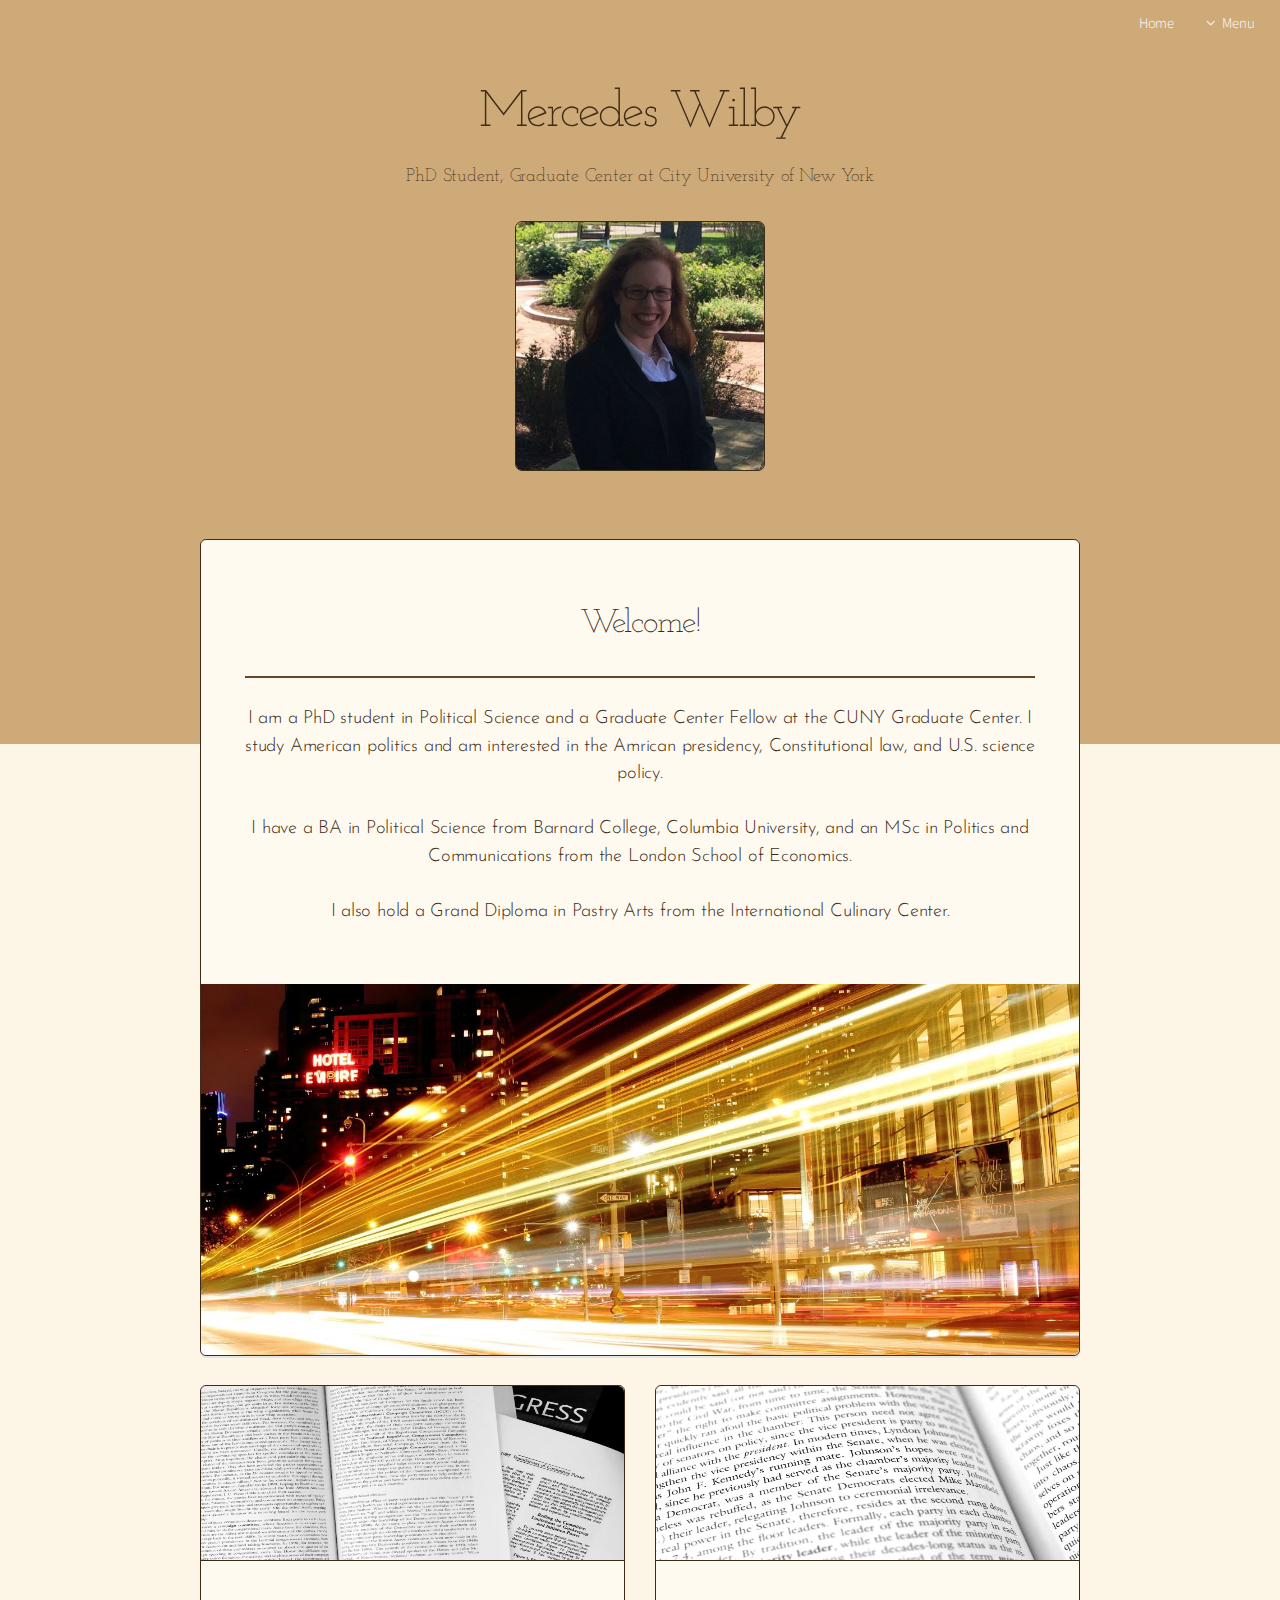
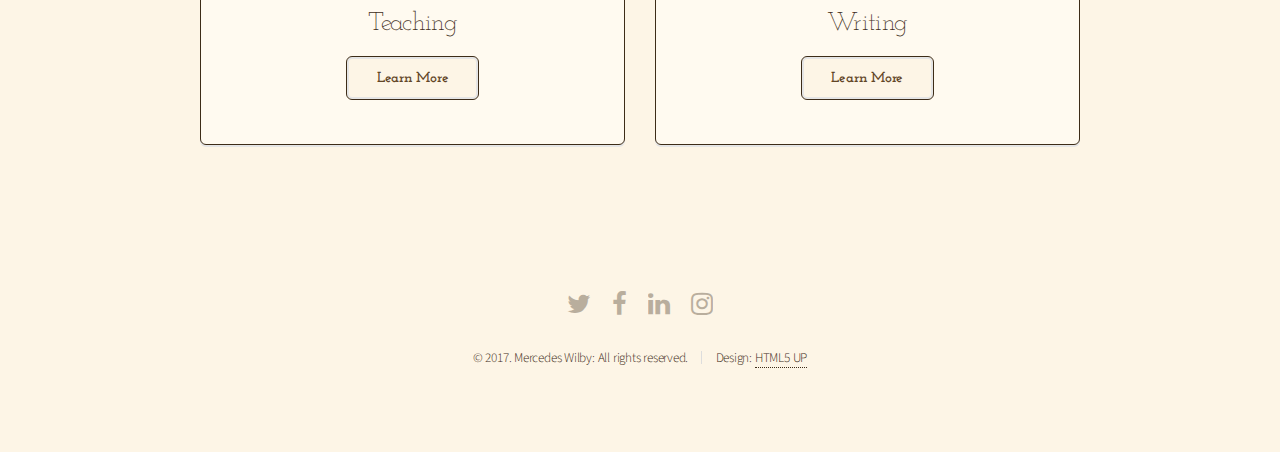
<file: index.html>
<!DOCTYPE HTML>
<!--
	Alpha by HTML5 UP
	html5up.net | @ajlkn
	Free for personal and commercial use under the CCA 3.0 license (html5up.net/license)
-->
<html>
	<head>
		<title>Alpha by HTML5 UP</title>
		<meta charset="utf-8" />
		<meta name="viewport" content="width=device-width, initial-scale=1" />
		<link href="https://fonts.googleapis.com/css?family=Josefin+Sans|Josefin+Slab" rel="stylesheet">
		<!--[if lte IE 8]><script src="assets/js/ie/html5shiv.js"></script><![endif]-->
		<link rel="stylesheet" href="assets/css/main.css" />
		<!--[if lte IE 8]><link rel="stylesheet" href="assets/css/ie8.css" /><![endif]-->
	</head>
	<body class="landing">
		<div id="page-wrapper">

			<!-- Header -->
				<header id="header" class="alt">
					<nav id="nav">
						<ul>
							<li><a href="index.html">Home</a></li>
							<li>
								<a href="#" class="icon fa-angle-down">Menu</a>
								<ul>
									<li><a href="generic.html">About Me</a></li>
									<li><a href="contact.html">CV</a></li>
									<li><a href="elements.html">Teaching</a></li>
									<li><a href="elements.html">Writing</a></li>
								</ul>
							</li>
						</ul>
					</nav>
				</header>

			<!-- Banner -->
				<section id="banner">
					<h2>Mercedes Wilby</h2>
					<p>PhD Student, Graduate Center at City University of New York</p>
					<ul class="actions">
						<!-- <li><a href="#" class="button special" id="resume">Resume</a></li> -->
						<img id="portrait" src="images/portrait.jpg" />
						<!-- <li><a href="#" class="button">Learn More</a></li> -->
					</ul>
				</section>

			<!-- Main -->
				<section id="main" class="container">

					<section class="box special">
						<header class="major">
							<h2>Welcome!</h2>
							<p>I am a PhD student in Political Science and a Graduate Center Fellow at the CUNY Graduate Center.  I study American politics and am interested in the Amrican presidency, Constitutional law, and U.S. science policy. <br><br>I have a BA in Political Science from Barnard College, Columbia University, and an MSc in Politics and Communications from the London School of Economics.
							<br><br>I also hold a Grand Diploma in Pastry Arts from the International Culinary Center.</p>
						</header>
						<span class="image featured"><img src="images/picture.jpg" alt="" /></span>
					</section>

					<!-- <section class="box special features">
						<div class="features-row">
							<section>
								<span class="icon major fa-bolt accent2"></span>
								<h3>Magna etiam</h3>
								<p></p>
							</section>
							<section>
								<span class="icon major fa-area-chart accent3"></span>
								<h3>Ipsum dolor</h3>
								<p>Integer volutpat ante et accumsan commophasellus sed aliquam feugiat lorem aliquet ut enim rutrum phasellus iaculis accumsan dolore magna aliquam veroeros.</p>
							</section>
						</div>
						<div class="features-row">
							<section>
								<span class="icon major fa-cloud accent4"></span>
								<h3>Sed feugiat</h3>
								<p>Integer volutpat ante et accumsan commophasellus sed aliquam feugiat lorem aliquet ut enim rutrum phasellus iaculis accumsan dolore magna aliquam veroeros.</p>
							</section>
							<section>
								<span class="icon major fa-lock accent5"></span>
								<h3>Enim phasellus</h3>
								<p>Integer volutpat ante et accumsan commophasellus sed aliquam feugiat lorem aliquet ut enim rutrum phasellus iaculis accumsan dolore magna aliquam veroeros.</p>
							</section>
						</div>
					</section> -->

					<div class="row">
						<div class="6u 12u(narrower)">

							<section class="box special">
								<span class="image featured"><img class="pattern" src="images/teaching.jpg" alt="" /></span>
								<h3>Teaching</h3>
								<ul class="actions">
									<li><a href="#" class="button alt">Learn More</a></li>
								</ul>
							</section>

						</div>
						<div class="6u 12u(narrower)">

							<section class="box special">
								<span class="image featured"><img class="pattern" src="images/writing.jpg" alt="" /></span>
								<h3>Writing</h3>
								<ul class="actions">
									<li><a href="#" class="button alt">Learn More</a></li>
								</ul>
							</section>

						</div>
					</div>

				</section>

			<!-- CTA -->
				<!-- <section id="cta">

					<h2>Sign up for beta access</h2>
					<p>Blandit varius ut praesent nascetur eu penatibus nisi risus faucibus nunc.</p>

					<form>
						<div class="row uniform 50%">
							<div class="8u 12u(mobilep)">
								<input type="email" name="email" id="email" placeholder="Email Address" />
							</div>
							<div class="4u 12u(mobilep)">
								<input type="submit" value="Sign Up" class="fit" />
							</div>
						</div>
					</form>

				</section> -->

			<!-- Footer -->
				<footer id="footer">
					<ul class="icons">
						<li><a href="https://twitter.com/mercedes11235" class="icon fa-twitter"><span class="label">Twitter</span></a></li>
						<li><a href="https://www.facebook.com/mm112358" class="icon fa-facebook"><span class="label">Facebook</span></a></li>
						<li><a href="https://www.linkedin.com/in/mercedeswilby/" class="icon fa-linkedin"><span class="label">LinkedIn</span></a></li>
						<li><a href="https://www.instagram.com/mercedes11235/" class="icon fa-instagram"><span class="label">Instagram</span></a></li>
					</ul>
					<ul class="copyright">
						<li>&copy; 2017. Mercedes Wilby: All rights reserved.</li><li>Design: <a href="http://html5up.net">HTML5 UP</a></li>
					</ul>
				</footer>

		</div>

		<!-- Scripts -->
			<script src="assets/js/jquery.min.js"></script>
			<script src="assets/js/jquery.dropotron.min.js"></script>
			<script src="assets/js/jquery.scrollgress.min.js"></script>
			<script src="assets/js/skel.min.js"></script>
			<script src="assets/js/util.js"></script>
			<!--[if lte IE 8]><script src="assets/js/ie/respond.min.js"></script><![endif]-->
			<script src="assets/js/main.js"></script>

	</body>
</html>
</file>
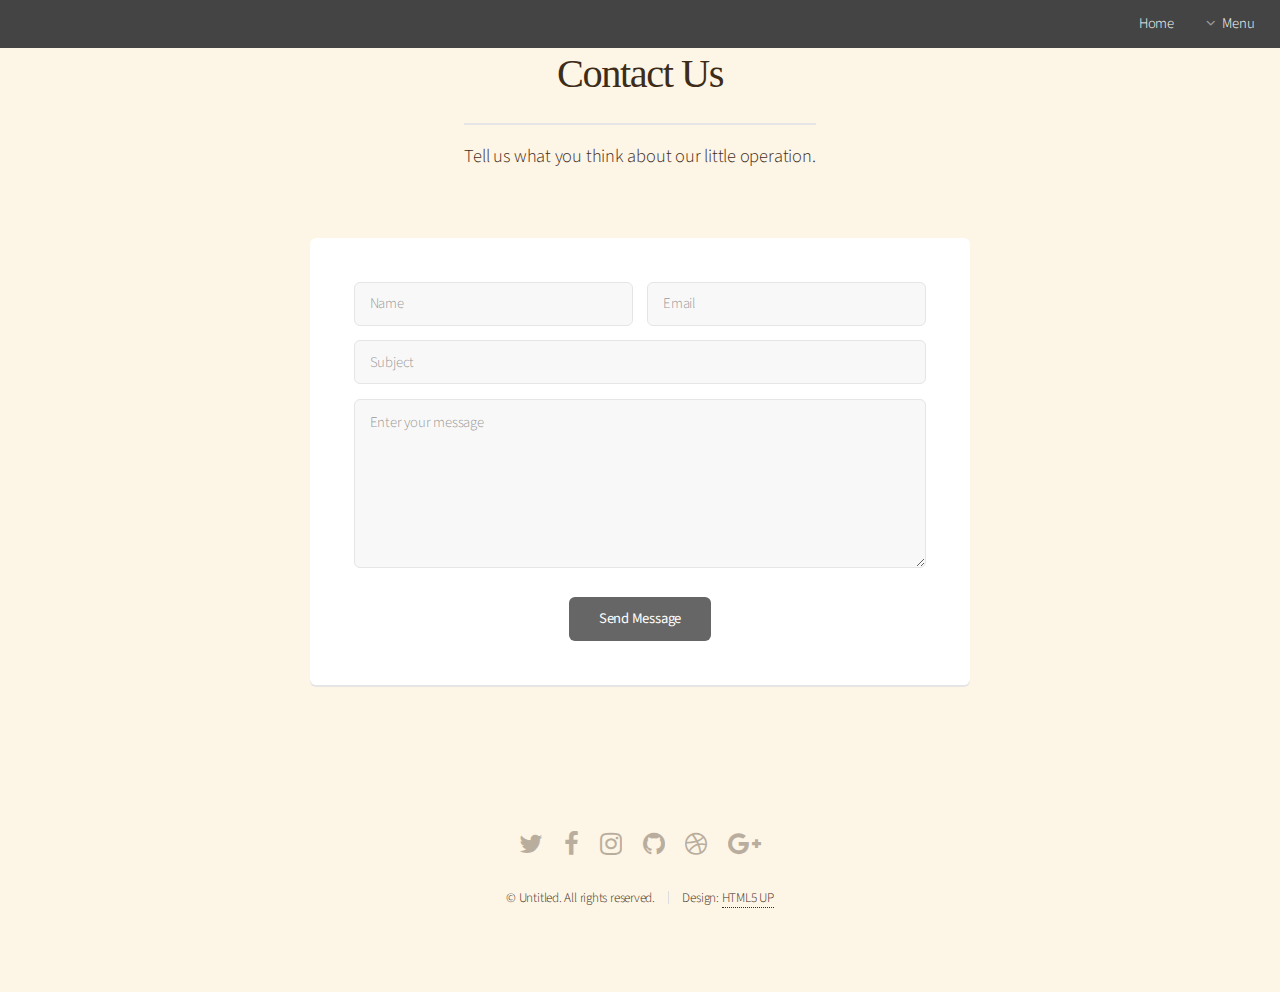
<file: contact.html>
<!DOCTYPE HTML>
<!--
	Alpha by HTML5 UP
	html5up.net | @ajlkn
	Free for personal and commercial use under the CCA 3.0 license (html5up.net/license)
-->
<html>
	<head>
		<title>Contact - Alpha by HTML5 UP</title>
		<meta charset="utf-8" />
		<meta name="viewport" content="width=device-width, initial-scale=1" />
		<!--[if lte IE 8]><script src="assets/js/ie/html5shiv.js"></script><![endif]-->
		<link rel="stylesheet" href="assets/css/main.css" />
		<!--[if lte IE 8]><link rel="stylesheet" href="assets/css/ie8.css" /><![endif]-->
	</head>
	<body>
		<div id="page-wrapper">

			<!-- Header -->
				<header id="header">
					<!-- <h1><a href="index.html">Alpha</a> by HTML5 UP</h1> -->
					<nav id="nav">
						<ul>
							<li><a href="index.html">Home</a></li>
							<li>
								<a href="#" class="icon fa-angle-down">Menu</a>
									<ul>
										<li><a href="generic.html">About Me</a></li>
										<li><a href="contact.html">CV</a></li>
										<li><a href="elements.html">Teaching</a></li>
										<li><a href="elements.html">Writing</a></li>
									</ul>
							</li>
							<!-- <li><a href="#" class="button">Sign Up</a></li> -->
						</ul>
					</nav>
				</header>

			<!-- Main -->
				<section id="main" class="container 75%">
					<header>
						<h2>Contact Us</h2>
						<p>Tell us what you think about our little operation.</p>
					</header>
					<div class="box">
						<form method="post" action="#">
							<div class="row uniform 50%">
								<div class="6u 12u(mobilep)">
									<input type="text" name="name" id="name" value="" placeholder="Name" />
								</div>
								<div class="6u 12u(mobilep)">
									<input type="email" name="email" id="email" value="" placeholder="Email" />
								</div>
							</div>
							<div class="row uniform 50%">
								<div class="12u">
									<input type="text" name="subject" id="subject" value="" placeholder="Subject" />
								</div>
							</div>
							<div class="row uniform 50%">
								<div class="12u">
									<textarea name="message" id="message" placeholder="Enter your message" rows="6"></textarea>
								</div>
							</div>
							<div class="row uniform">
								<div class="12u">
									<ul class="actions align-center">
										<li><input type="submit" value="Send Message" /></li>
									</ul>
								</div>
							</div>
						</form>
					</div>
				</section>

			<!-- Footer -->
				<footer id="footer">
					<ul class="icons">
						<li><a href="#" class="icon fa-twitter"><span class="label">Twitter</span></a></li>
						<li><a href="#" class="icon fa-facebook"><span class="label">Facebook</span></a></li>
						<li><a href="#" class="icon fa-instagram"><span class="label">Instagram</span></a></li>
						<li><a href="#" class="icon fa-github"><span class="label">Github</span></a></li>
						<li><a href="#" class="icon fa-dribbble"><span class="label">Dribbble</span></a></li>
						<li><a href="#" class="icon fa-google-plus"><span class="label">Google+</span></a></li>
					</ul>
					<ul class="copyright">
						<li>&copy; Untitled. All rights reserved.</li><li>Design: <a href="http://html5up.net">HTML5 UP</a></li>
					</ul>
				</footer>

		</div>

		<!-- Scripts -->
			<script src="assets/js/jquery.min.js"></script>
			<script src="assets/js/jquery.dropotron.min.js"></script>
			<script src="assets/js/jquery.scrollgress.min.js"></script>
			<script src="assets/js/skel.min.js"></script>
			<script src="assets/js/util.js"></script>
			<!--[if lte IE 8]><script src="assets/js/ie/respond.min.js"></script><![endif]-->
			<script src="assets/js/main.js"></script>

	</body>
</html>
</file>
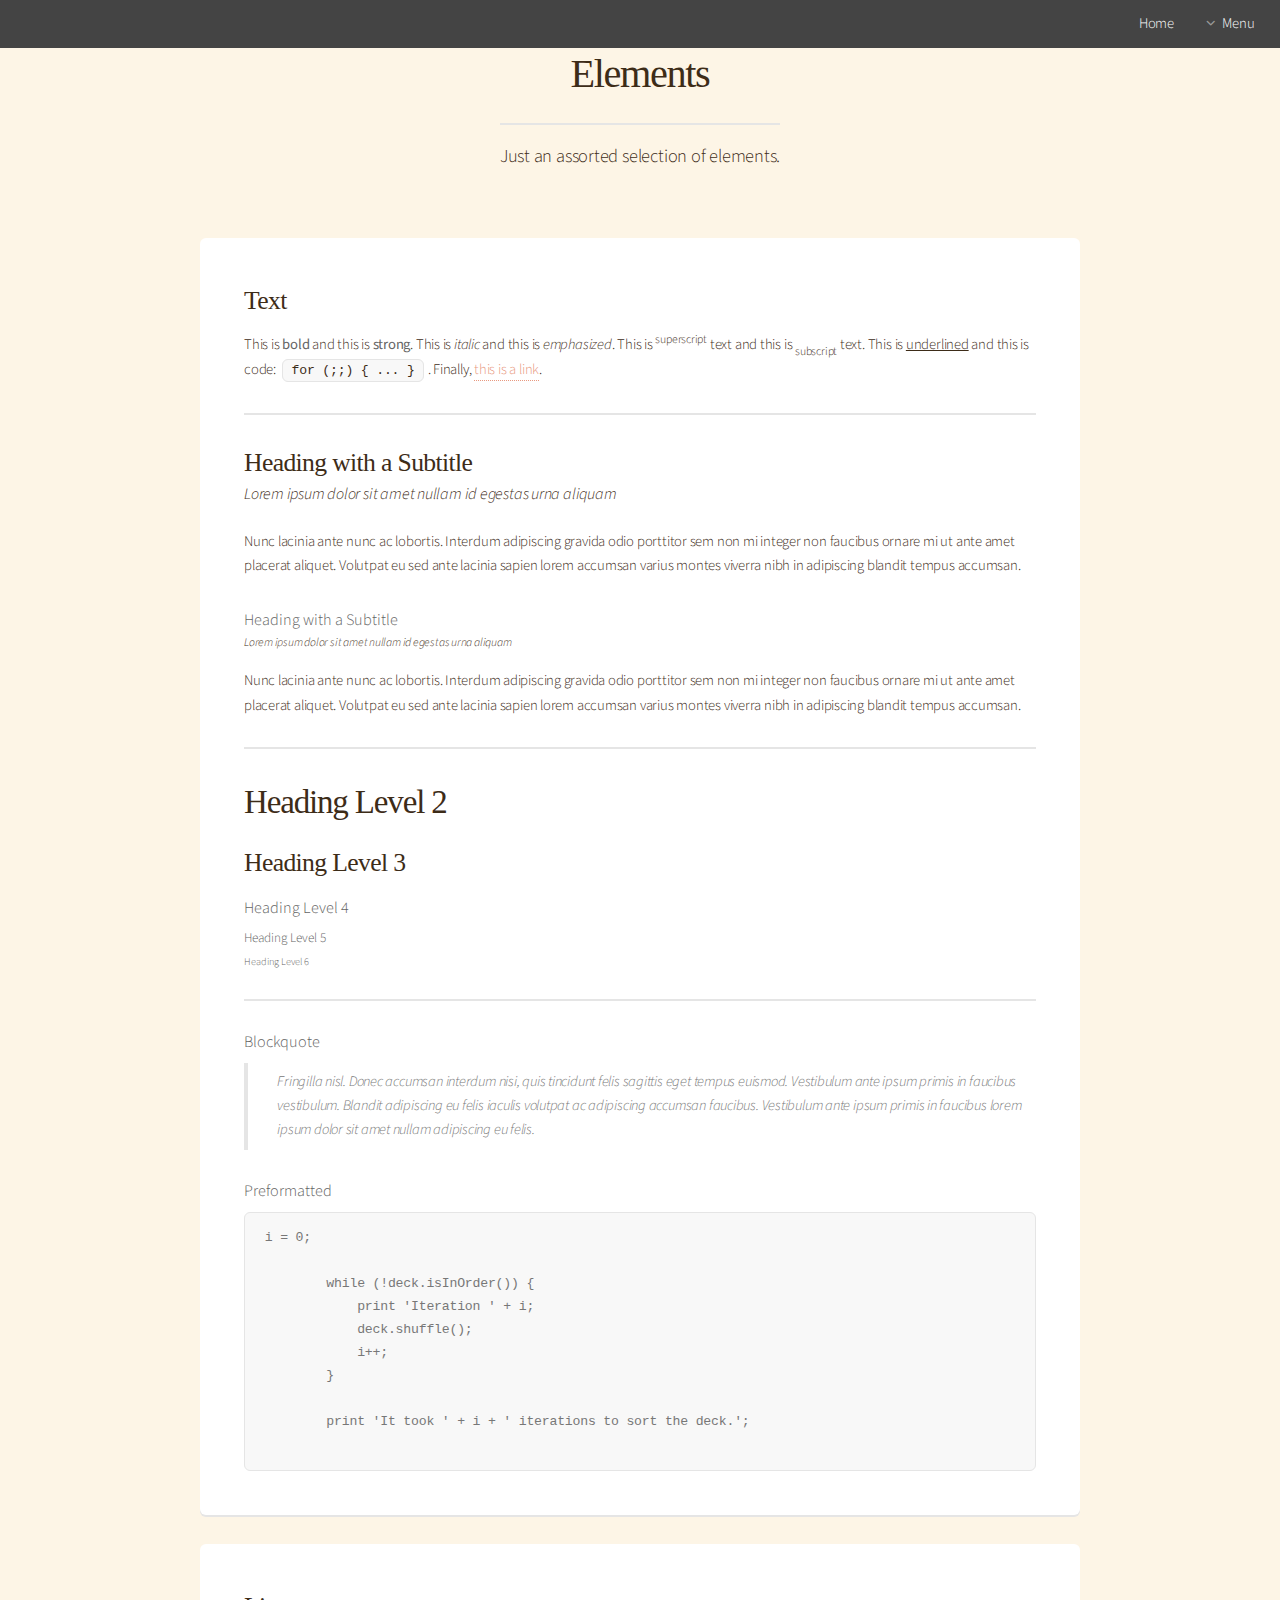
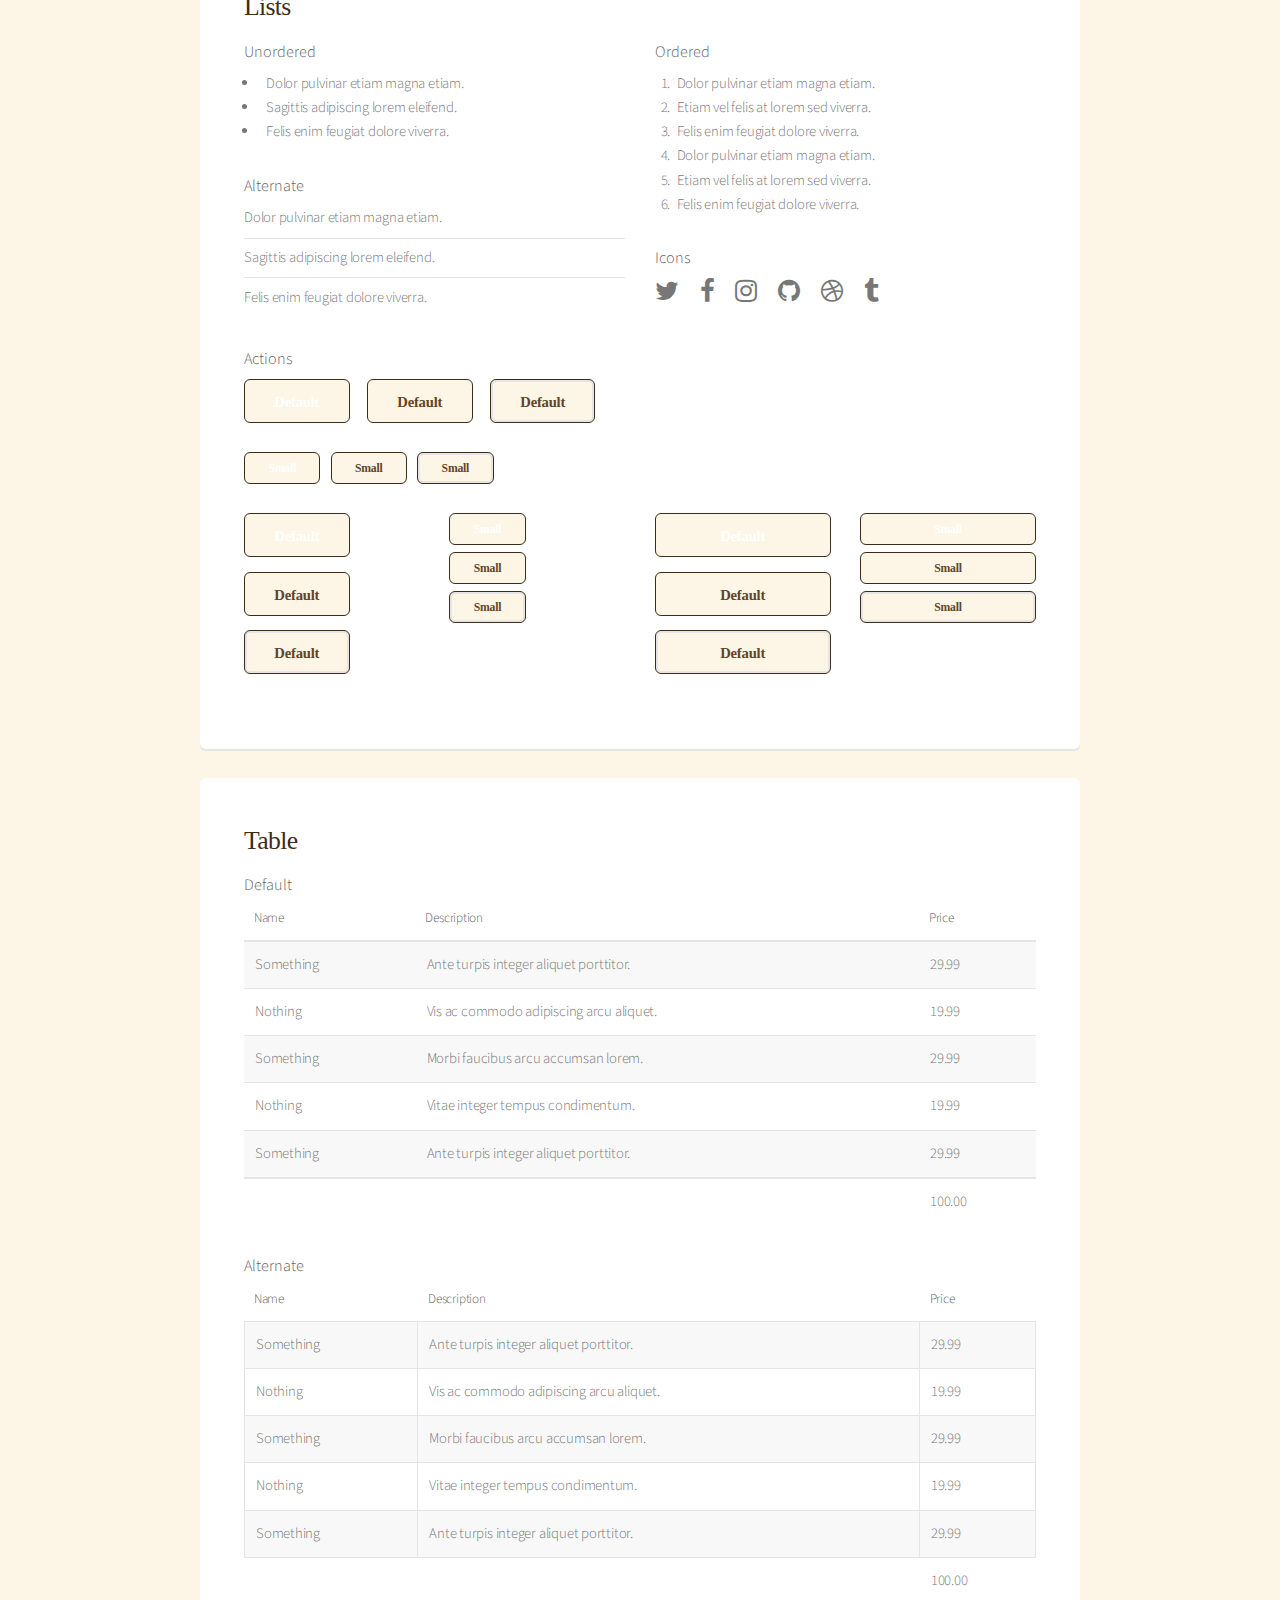
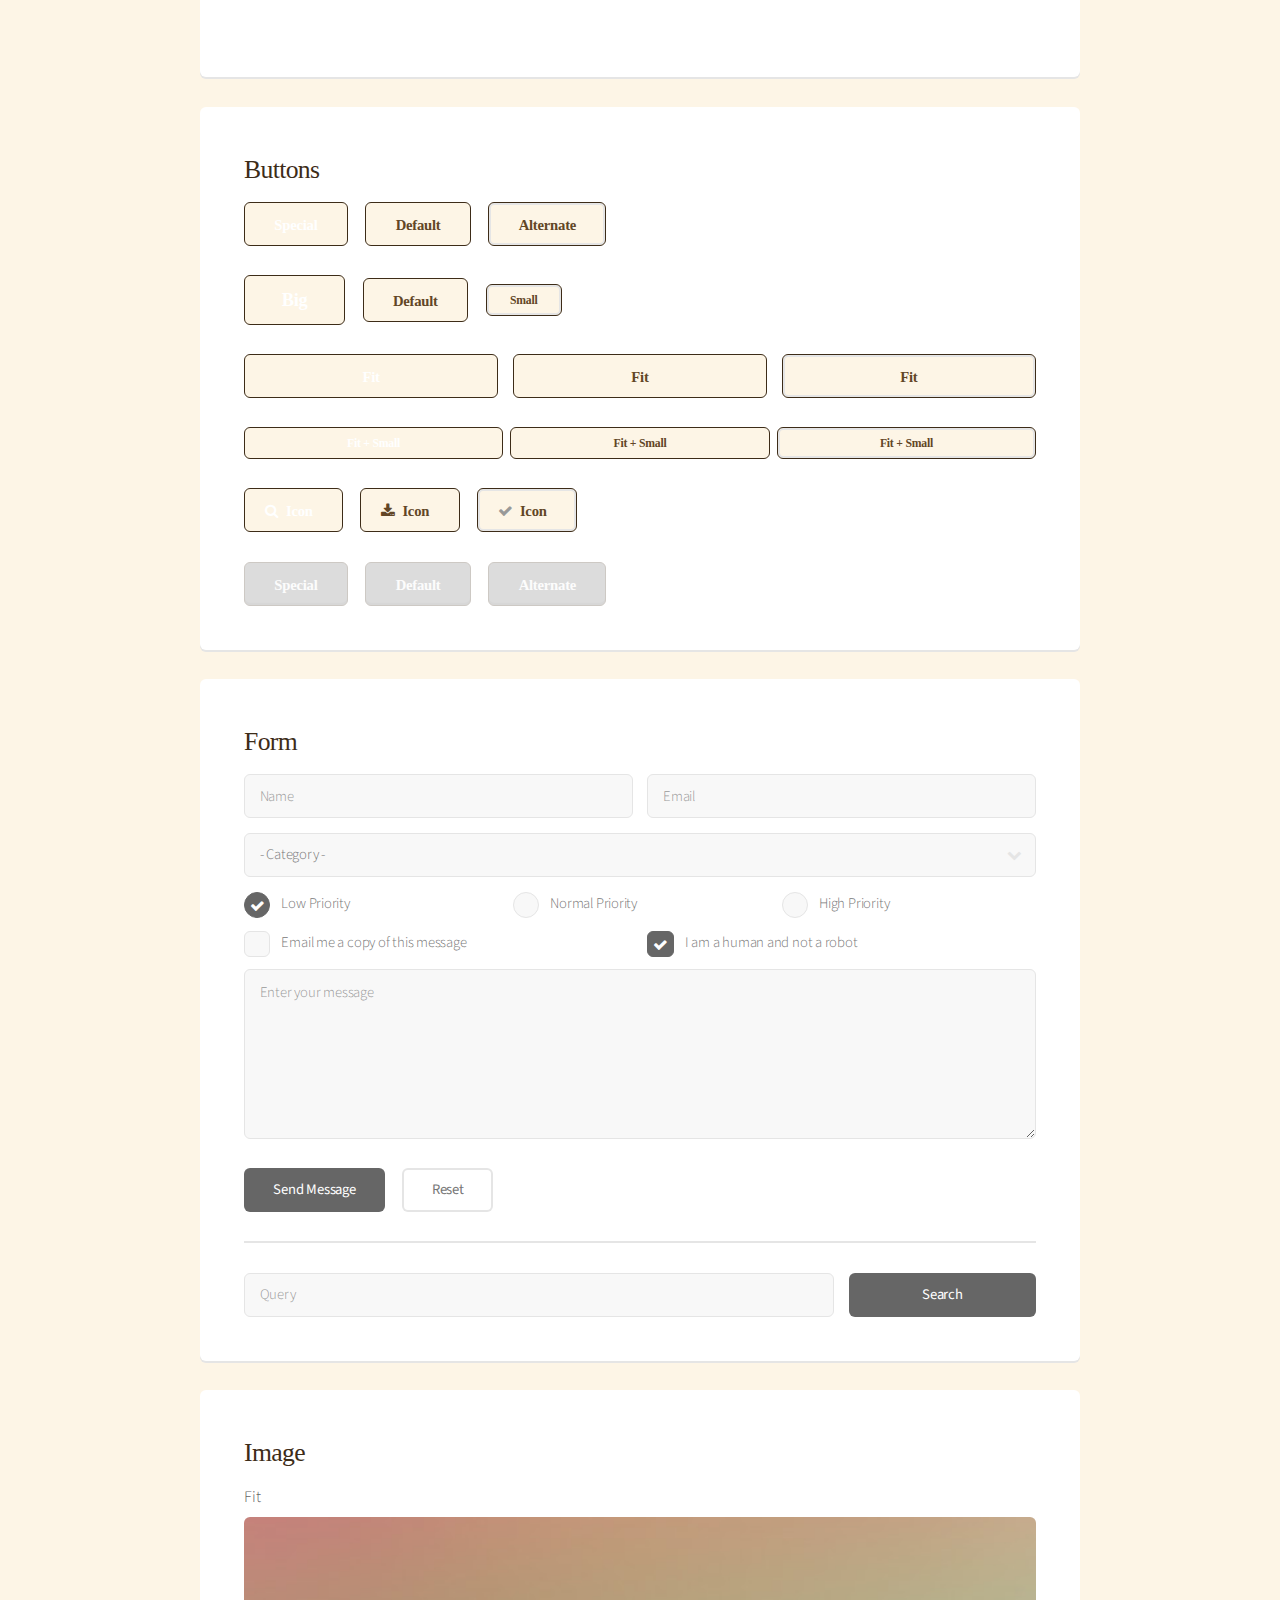
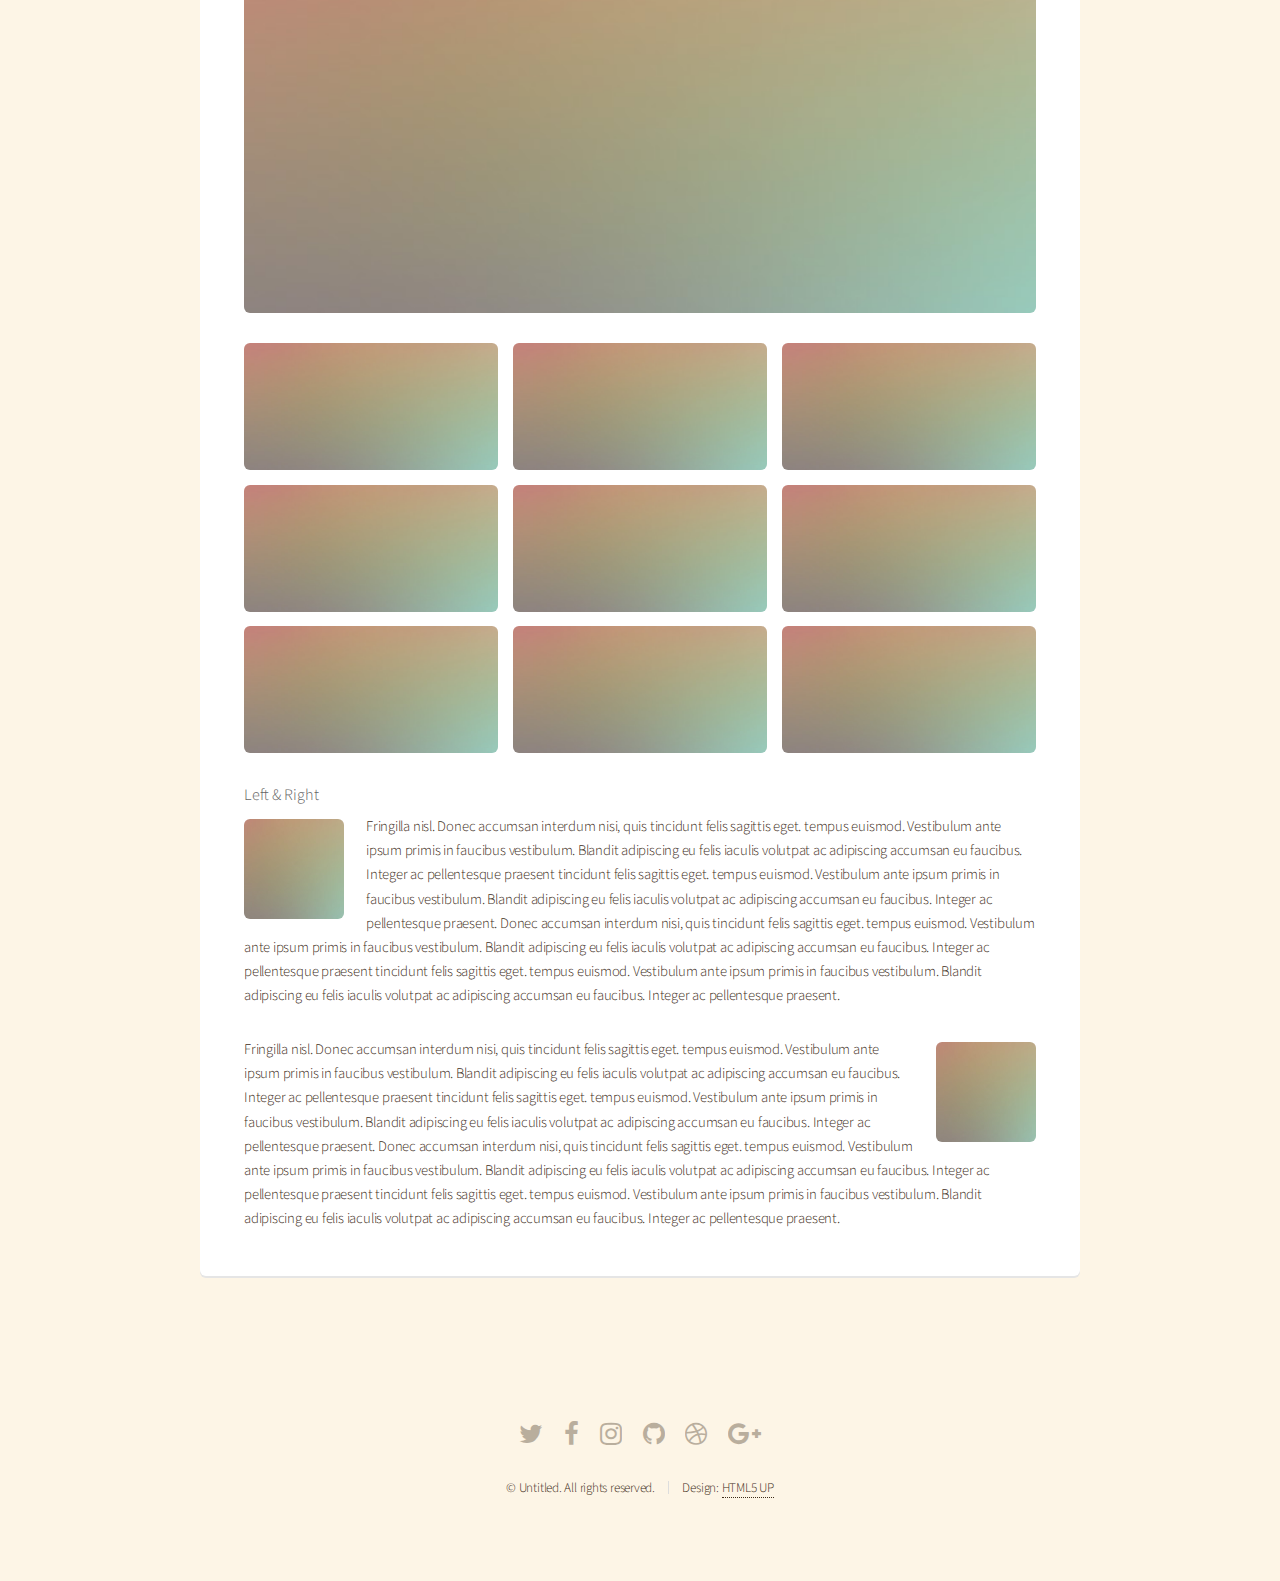
<file: elements.html>
<!DOCTYPE HTML>
<!--
	Alpha by HTML5 UP
	html5up.net | @ajlkn
	Free for personal and commercial use under the CCA 3.0 license (html5up.net/license)
-->
<html>
	<head>
		<title>Elements - Alpha by HTML5 UP</title>
		<meta charset="utf-8" />
		<meta name="viewport" content="width=device-width, initial-scale=1" />
		<!--[if lte IE 8]><script src="assets/js/ie/html5shiv.js"></script><![endif]-->
		<link rel="stylesheet" href="assets/css/main.css" />
		<!--[if lte IE 8]><link rel="stylesheet" href="assets/css/ie8.css" /><![endif]-->
	</head>
	<body>
		<div id="page-wrapper">

			<!-- Header -->
				<header id="header">
					<!-- <h1><a href="index.html">Alpha</a> by HTML5 UP</h1> -->
					<nav id="nav">
						<ul>
							<li><a href="index.html">Home</a></li>
							<li>
								<a href="#" class="icon fa-angle-down">Menu</a>
								<ul>
									<li><a href="generic.html">About Me</a></li>
									<li><a href="contact.html">CV</a></li>
									<li><a href="elements.html">Teaching</a></li>
									<li><a href="elements.html">Writing</a></li>
								</ul>
							</li>
							<!-- <li><a href="#" class="button">Sign Up</a></li> -->
						</ul>
					</nav>
				</header>

			<!-- Main -->
				<section id="main" class="container">
					<header>
						<h2>Elements</h2>
						<p>Just an assorted selection of elements.</p>
					</header>
					<div class="row">
						<div class="12u">

							<!-- Text -->
								<section class="box">
									<h3>Text</h3>
									<p>This is <b>bold</b> and this is <strong>strong</strong>. This is <i>italic</i> and this is <em>emphasized</em>.
									This is <sup>superscript</sup> text and this is <sub>subscript</sub> text.
									This is <u>underlined</u> and this is code: <code>for (;;) { ... }</code>. Finally, <a href="#">this is a link</a>.</p>

									<hr />

									<header>
										<h3>Heading with a Subtitle</h3>
										<p>Lorem ipsum dolor sit amet nullam id egestas urna aliquam</p>
									</header>
									<p>Nunc lacinia ante nunc ac lobortis. Interdum adipiscing gravida odio porttitor sem non mi integer non faucibus ornare mi ut ante amet placerat aliquet. Volutpat eu sed ante lacinia sapien lorem accumsan varius montes viverra nibh in adipiscing blandit tempus accumsan.</p>
									<header>
										<h4>Heading with a Subtitle</h4>
										<p>Lorem ipsum dolor sit amet nullam id egestas urna aliquam</p>
									</header>
									<p>Nunc lacinia ante nunc ac lobortis. Interdum adipiscing gravida odio porttitor sem non mi integer non faucibus ornare mi ut ante amet placerat aliquet. Volutpat eu sed ante lacinia sapien lorem accumsan varius montes viverra nibh in adipiscing blandit tempus accumsan.</p>

									<hr />

									<h2>Heading Level 2</h2>
									<h3>Heading Level 3</h3>
									<h4>Heading Level 4</h4>
									<h5>Heading Level 5</h5>
									<h6>Heading Level 6</h6>

									<hr />

									<h4>Blockquote</h4>
									<blockquote>Fringilla nisl. Donec accumsan interdum nisi, quis tincidunt felis sagittis eget tempus euismod. Vestibulum ante ipsum primis in faucibus vestibulum. Blandit adipiscing eu felis iaculis volutpat ac adipiscing accumsan faucibus. Vestibulum ante ipsum primis in faucibus lorem ipsum dolor sit amet nullam adipiscing eu felis.</blockquote>

									<h4>Preformatted</h4>
									<pre>i = 0;

	while (!deck.isInOrder()) {
	    print 'Iteration ' + i;
	    deck.shuffle();
	    i++;
	}

	print 'It took ' + i + ' iterations to sort the deck.';
	</pre>
								</section>

						</div>
					</div>
					<div class="row">
						<div class="12u">

							<!-- Lists -->
								<section class="box">
									<h3>Lists</h3>
									<div class="row">
										<div class="6u 12u(mobilep)">

											<h4>Unordered</h4>
											<ul>
												<li>Dolor pulvinar etiam magna etiam.</li>
												<li>Sagittis adipiscing lorem eleifend.</li>
												<li>Felis enim feugiat dolore viverra.</li>
											</ul>

											<h4>Alternate</h4>
											<ul class="alt">
												<li>Dolor pulvinar etiam magna etiam.</li>
												<li>Sagittis adipiscing lorem eleifend.</li>
												<li>Felis enim feugiat dolore viverra.</li>
											</ul>

										</div>
										<div class="6u 12u(mobilep)">

											<h4>Ordered</h4>
											<ol>
												<li>Dolor pulvinar etiam magna etiam.</li>
												<li>Etiam vel felis at lorem sed viverra.</li>
												<li>Felis enim feugiat dolore viverra.</li>
												<li>Dolor pulvinar etiam magna etiam.</li>
												<li>Etiam vel felis at lorem sed viverra.</li>
												<li>Felis enim feugiat dolore viverra.</li>
											</ol>

											<h4>Icons</h4>
											<ul class="icons">
												<li><a href="#" class="icon fa-twitter"><span class="label">Twitter</span></a></li>
												<li><a href="#" class="icon fa-facebook"><span class="label">Facebook</span></a></li>
												<li><a href="#" class="icon fa-instagram"><span class="label">Instagram</span></a></li>
												<li><a href="#" class="icon fa-github"><span class="label">Github</span></a></li>
												<li><a href="#" class="icon fa-dribbble"><span class="label">Dribbble</span></a></li>
												<li><a href="#" class="icon fa-tumblr"><span class="label">Tumblr</span></a></li>
											</ul>

										</div>
									</div>

									<h4>Actions</h4>
									<ul class="actions">
										<li><a href="#" class="button special">Default</a></li>
										<li><a href="#" class="button">Default</a></li>
										<li><a href="#" class="button alt">Default</a></li>
									</ul>
									<ul class="actions small">
										<li><a href="#" class="button special small">Small</a></li>
										<li><a href="#" class="button small">Small</a></li>
										<li><a href="#" class="button alt small">Small</a></li>
									</ul>
									<div class="row">
										<div class="3u 6u(narrower) 12u$(mobilep)">
											<ul class="actions vertical">
												<li><a href="#" class="button special">Default</a></li>
												<li><a href="#" class="button">Default</a></li>
												<li><a href="#" class="button alt">Default</a></li>
											</ul>
										</div>
										<div class="3u 6u$(narrower) 12u$(mobilep)">
											<ul class="actions vertical small">
												<li><a href="#" class="button special small">Small</a></li>
												<li><a href="#" class="button small">Small</a></li>
												<li><a href="#" class="button alt small">Small</a></li>
											</ul>
										</div>
										<div class="3u 6u(narrower) 12u$(mobilep)">
											<ul class="actions vertical">
												<li><a href="#" class="button special fit">Default</a></li>
												<li><a href="#" class="button fit">Default</a></li>
												<li><a href="#" class="button alt fit">Default</a></li>
											</ul>
										</div>
										<div class="3u 6u$(narrower) 12u$(mobilep)">
											<ul class="actions vertical small">
												<li><a href="#" class="button special small fit">Small</a></li>
												<li><a href="#" class="button small fit">Small</a></li>
												<li><a href="#" class="button alt small fit">Small</a></li>
											</ul>
										</div>
									</div>
								</section>

						</div>
					</div>
					<div class="row">
						<div class="12u">

							<!-- Table -->
								<section class="box">
									<h3>Table</h3>

									<h4>Default</h4>
									<div class="table-wrapper">
										<table>
											<thead>
												<tr>
													<th>Name</th>
													<th>Description</th>
													<th>Price</th>
												</tr>
											</thead>
											<tbody>
												<tr>
													<td>Something</td>
													<td>Ante turpis integer aliquet porttitor.</td>
													<td>29.99</td>
												</tr>
												<tr>
													<td>Nothing</td>
													<td>Vis ac commodo adipiscing arcu aliquet.</td>
													<td>19.99</td>
												</tr>
												<tr>
													<td>Something</td>
													<td> Morbi faucibus arcu accumsan lorem.</td>
													<td>29.99</td>
												</tr>
												<tr>
													<td>Nothing</td>
													<td>Vitae integer tempus condimentum.</td>
													<td>19.99</td>
												</tr>
												<tr>
													<td>Something</td>
													<td>Ante turpis integer aliquet porttitor.</td>
													<td>29.99</td>
												</tr>
											</tbody>
											<tfoot>
												<tr>
													<td colspan="2"></td>
													<td>100.00</td>
												</tr>
											</tfoot>
										</table>
									</div>

									<h4>Alternate</h4>
									<div class="table-wrapper">
										<table class="alt">
											<thead>
												<tr>
													<th>Name</th>
													<th>Description</th>
													<th>Price</th>
												</tr>
											</thead>
											<tbody>
												<tr>
													<td>Something</td>
													<td>Ante turpis integer aliquet porttitor.</td>
													<td>29.99</td>
												</tr>
												<tr>
													<td>Nothing</td>
													<td>Vis ac commodo adipiscing arcu aliquet.</td>
													<td>19.99</td>
												</tr>
												<tr>
													<td>Something</td>
													<td> Morbi faucibus arcu accumsan lorem.</td>
													<td>29.99</td>
												</tr>
												<tr>
													<td>Nothing</td>
													<td>Vitae integer tempus condimentum.</td>
													<td>19.99</td>
												</tr>
												<tr>
													<td>Something</td>
													<td>Ante turpis integer aliquet porttitor.</td>
													<td>29.99</td>
												</tr>
											</tbody>
											<tfoot>
												<tr>
													<td colspan="2"></td>
													<td>100.00</td>
												</tr>
											</tfoot>
										</table>
									</div>
								</section>

						</div>
					</div>
					<div class="row">
						<div class="12u">

							<!-- Buttons -->
								<section class="box">
									<h3>Buttons</h3>
									<ul class="actions">
										<li><a href="#" class="button special">Special</a></li>
										<li><a href="#" class="button">Default</a></li>
										<li><a href="#" class="button alt">Alternate</a></li>
									</ul>
									<ul class="actions">
										<li><a href="#" class="button special big">Big</a></li>
										<li><a href="#" class="button">Default</a></li>
										<li><a href="#" class="button alt small">Small</a></li>
									</ul>
									<ul class="actions fit">
										<li><a href="#" class="button special fit">Fit</a></li>
										<li><a href="#" class="button fit">Fit</a></li>
										<li><a href="#" class="button alt fit">Fit</a></li>
									</ul>
									<ul class="actions fit small">
										<li><a href="#" class="button special fit small">Fit + Small</a></li>
										<li><a href="#" class="button fit small">Fit + Small</a></li>
										<li><a href="#" class="button alt fit small">Fit + Small</a></li>
									</ul>
									<ul class="actions">
										<li><a href="#" class="button special icon fa-search">Icon</a></li>
										<li><a href="#" class="button icon fa-download">Icon</a></li>
										<li><a href="#" class="button alt icon fa-check">Icon</a></li>
									</ul>
									<ul class="actions">
										<li><span class="button special disabled">Special</span></li>
										<li><span class="button disabled">Default</span></li>
										<li><span class="button alt disabled">Alternate</span></li>
									</ul>
								</section>

						</div>
					</div>
					<div class="row">
						<div class="12u">

							<!-- Form -->
								<section class="box">
									<h3>Form</h3>
									<form method="post" action="#">
										<div class="row uniform 50%">
											<div class="6u 12u(mobilep)">
												<input type="text" name="name" id="name" value="" placeholder="Name" />
											</div>
											<div class="6u 12u(mobilep)">
												<input type="email" name="email" id="email" value="" placeholder="Email" />
											</div>
										</div>
										<div class="row uniform 50%">
											<div class="12u">
												<div class="select-wrapper">
													<select name="category" id="category">
														<option value="">- Category -</option>
														<option value="1">Manufacturing</option>
														<option value="1">Shipping</option>
														<option value="1">Administration</option>
														<option value="1">Human Resources</option>
													</select>
												</div>
											</div>
										</div>
										<div class="row uniform 50%">
											<div class="4u 12u(narrower)">
												<input type="radio" id="priority-low" name="priority" checked>
												<label for="priority-low">Low Priority</label>
											</div>
											<div class="4u 12u(narrower)">
												<input type="radio" id="priority-normal" name="priority">
												<label for="priority-normal">Normal Priority</label>
											</div>
											<div class="4u 12u(narrower)">
												<input type="radio" id="priority-high" name="priority">
												<label for="priority-high">High Priority</label>
											</div>
										</div>
										<div class="row uniform 50%">
											<div class="6u 12u(narrower)">
												<input type="checkbox" id="copy" name="copy">
												<label for="copy">Email me a copy of this message</label>
											</div>
											<div class="6u 12u(narrower)">
												<input type="checkbox" id="human" name="human" checked>
												<label for="human">I am a human and not a robot</label>
											</div>
										</div>
										<div class="row uniform 50%">
											<div class="12u">
												<textarea name="message" id="message" placeholder="Enter your message" rows="6"></textarea>
											</div>
										</div>
										<div class="row uniform">
											<div class="12u">
												<ul class="actions">
													<li><input type="submit" value="Send Message" /></li>
													<li><input type="reset" value="Reset" class="alt" /></li>
												</ul>
											</div>
										</div>
									</form>

									<hr />

									<form method="post" action="#">
										<div class="row uniform 50%">
											<div class="9u 12u(mobilep)">
												<input type="text" name="query" id="query" value="" placeholder="Query" />
											</div>
											<div class="3u 12u(mobilep)">
												<input type="submit" value="Search" class="fit" />
											</div>
										</div>
									</form>
								</section>

						</div>
					</div>
					<div class="row">
						<div class="12u">

							<!-- Image -->
								<section class="box">
									<h3>Image</h3>
									<h4>Fit</h4>
									<span class="image fit"><img src="images/pic04.jpg" alt="" /></span>
									<div class="box alt">
										<div class="row no-collapse 50% uniform">
											<div class="4u"><span class="image fit"><img src="images/pic04.jpg" alt="" /></span></div>
											<div class="4u"><span class="image fit"><img src="images/pic04.jpg" alt="" /></span></div>
											<div class="4u"><span class="image fit"><img src="images/pic04.jpg" alt="" /></span></div>
										</div>
										<div class="row no-collapse 50% uniform">
											<div class="4u"><span class="image fit"><img src="images/pic04.jpg" alt="" /></span></div>
											<div class="4u"><span class="image fit"><img src="images/pic04.jpg" alt="" /></span></div>
											<div class="4u"><span class="image fit"><img src="images/pic04.jpg" alt="" /></span></div>
										</div>
										<div class="row no-collapse 50% uniform">
											<div class="4u"><span class="image fit"><img src="images/pic04.jpg" alt="" /></span></div>
											<div class="4u"><span class="image fit"><img src="images/pic04.jpg" alt="" /></span></div>
											<div class="4u"><span class="image fit"><img src="images/pic04.jpg" alt="" /></span></div>
										</div>
									</div>

									<h4>Left &amp; Right</h4>
									<p><span class="image left"><img src="images/pic05.jpg" alt="" /></span>Fringilla nisl. Donec accumsan interdum nisi, quis tincidunt felis sagittis eget. tempus euismod. Vestibulum ante ipsum primis in faucibus vestibulum. Blandit adipiscing eu felis iaculis volutpat ac adipiscing accumsan eu faucibus. Integer ac pellentesque praesent tincidunt felis sagittis eget. tempus euismod. Vestibulum ante ipsum primis in faucibus vestibulum. Blandit adipiscing eu felis iaculis volutpat ac adipiscing accumsan eu faucibus. Integer ac pellentesque praesent. Donec accumsan interdum nisi, quis tincidunt felis sagittis eget. tempus euismod. Vestibulum ante ipsum primis in faucibus vestibulum. Blandit adipiscing eu felis iaculis volutpat ac adipiscing accumsan eu faucibus. Integer ac pellentesque praesent tincidunt felis sagittis eget. tempus euismod. Vestibulum ante ipsum primis in faucibus vestibulum. Blandit adipiscing eu felis iaculis volutpat ac adipiscing accumsan eu faucibus. Integer ac pellentesque praesent.</p>
									<p><span class="image right"><img src="images/pic05.jpg" alt="" /></span>Fringilla nisl. Donec accumsan interdum nisi, quis tincidunt felis sagittis eget. tempus euismod. Vestibulum ante ipsum primis in faucibus vestibulum. Blandit adipiscing eu felis iaculis volutpat ac adipiscing accumsan eu faucibus. Integer ac pellentesque praesent tincidunt felis sagittis eget. tempus euismod. Vestibulum ante ipsum primis in faucibus vestibulum. Blandit adipiscing eu felis iaculis volutpat ac adipiscing accumsan eu faucibus. Integer ac pellentesque praesent. Donec accumsan interdum nisi, quis tincidunt felis sagittis eget. tempus euismod. Vestibulum ante ipsum primis in faucibus vestibulum. Blandit adipiscing eu felis iaculis volutpat ac adipiscing accumsan eu faucibus. Integer ac pellentesque praesent tincidunt felis sagittis eget. tempus euismod. Vestibulum ante ipsum primis in faucibus vestibulum. Blandit adipiscing eu felis iaculis volutpat ac adipiscing accumsan eu faucibus. Integer ac pellentesque praesent.</p>
								</section>

						</div>
					</div>
				</section>

			<!-- Footer -->
				<footer id="footer">
					<ul class="icons">
						<li><a href="#" class="icon fa-twitter"><span class="label">Twitter</span></a></li>
						<li><a href="#" class="icon fa-facebook"><span class="label">Facebook</span></a></li>
						<li><a href="#" class="icon fa-instagram"><span class="label">Instagram</span></a></li>
						<li><a href="#" class="icon fa-github"><span class="label">Github</span></a></li>
						<li><a href="#" class="icon fa-dribbble"><span class="label">Dribbble</span></a></li>
						<li><a href="#" class="icon fa-google-plus"><span class="label">Google+</span></a></li>
					</ul>
					<ul class="copyright">
						<li>&copy; Untitled. All rights reserved.</li><li>Design: <a href="http://html5up.net">HTML5 UP</a></li>
					</ul>
				</footer>

		</div>

		<!-- Scripts -->
			<script src="assets/js/jquery.min.js"></script>
			<script src="assets/js/jquery.dropotron.min.js"></script>
			<script src="assets/js/jquery.scrollgress.min.js"></script>
			<script src="assets/js/skel.min.js"></script>
			<script src="assets/js/util.js"></script>
			<!--[if lte IE 8]><script src="assets/js/ie/respond.min.js"></script><![endif]-->
			<script src="assets/js/main.js"></script>

	</body>
</html>
</file>
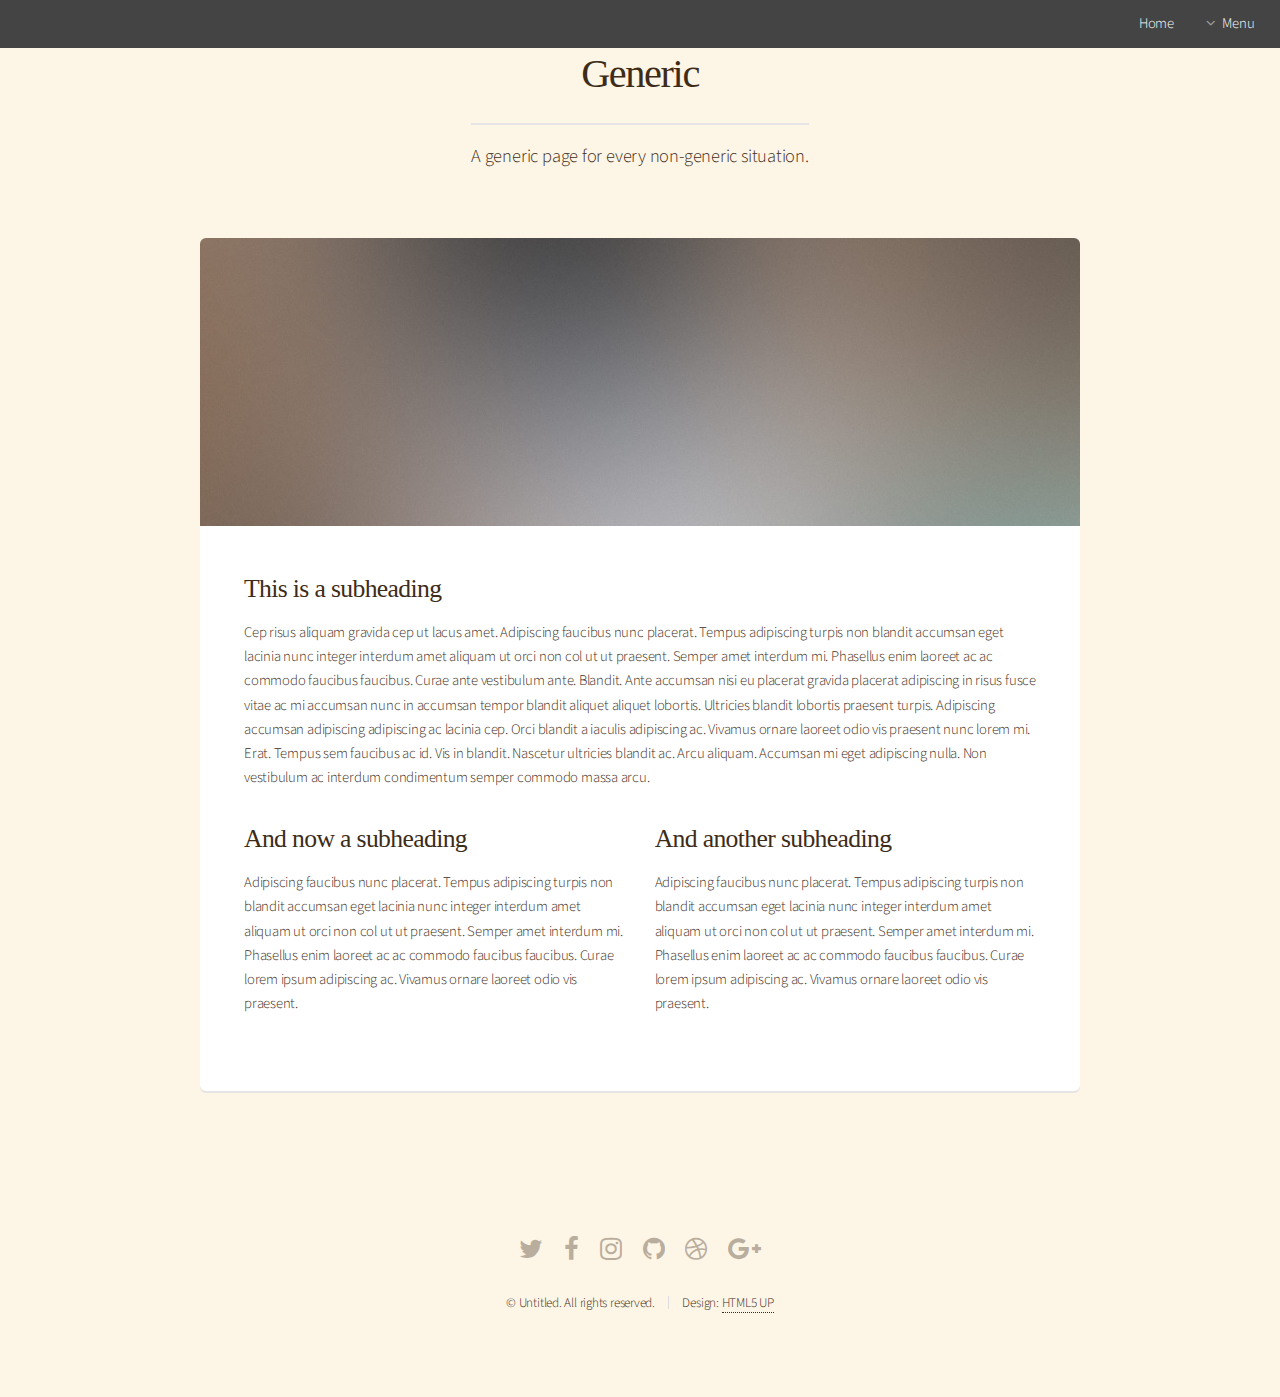
<file: generic.html>
<!DOCTYPE HTML>
<!--
	Alpha by HTML5 UP
	html5up.net | @ajlkn
	Free for personal and commercial use under the CCA 3.0 license (html5up.net/license)
-->
<html>
	<head>
		<title>Generic - Alpha by HTML5 UP</title>
		<meta charset="utf-8" />
		<meta name="viewport" content="width=device-width, initial-scale=1" />
		<!--[if lte IE 8]><script src="assets/js/ie/html5shiv.js"></script><![endif]-->
		<link rel="stylesheet" href="assets/css/main.css" />
		<!--[if lte IE 8]><link rel="stylesheet" href="assets/css/ie8.css" /><![endif]-->
	</head>
	<body>
		<div id="page-wrapper">

			<!-- Header -->
				<header id="header">
					<!-- <h1><a href="index.html">Alpha</a> by HTML5 UP</h1> -->
					<nav id="nav">
						<ul>
							<li><a href="index.html">Home</a></li>
							<li>
								<a href="#" class="icon fa-angle-down">Menu</a>
								<ul>
									<li><a href="generic.html">About Me</a></li>
									<li><a href="contact.html">CV</a></li>
									<li><a href="elements.html">Teaching</a></li>
									<li><a href="elements.html">Writing</a></li>
								</ul>
							</li>
						</ul>
						<!-- <li><a href="#" class="button">Sign Up</a></li> -->
						</ul>
					</nav>
				</header>

			<!-- Main -->
				<section id="main" class="container">
					<header>
						<h2>Generic</h2>
						<p>A generic page for every non-generic situation.</p>
					</header>
					<div class="box">
						<span class="image featured"><img src="images/pic01.jpg" alt="" /></span>
						<h3>This is a subheading</h3>
						<p>Cep risus aliquam gravida cep ut lacus amet. Adipiscing faucibus nunc placerat. Tempus adipiscing turpis non blandit accumsan eget lacinia nunc integer interdum amet aliquam ut orci non col ut ut praesent. Semper amet interdum mi. Phasellus enim laoreet ac ac commodo faucibus faucibus. Curae ante vestibulum ante. Blandit. Ante accumsan nisi eu placerat gravida placerat adipiscing in risus fusce vitae ac mi accumsan nunc in accumsan tempor blandit aliquet aliquet lobortis. Ultricies blandit lobortis praesent turpis. Adipiscing accumsan adipiscing adipiscing ac lacinia cep. Orci blandit a iaculis adipiscing ac. Vivamus ornare laoreet odio vis praesent nunc lorem mi. Erat. Tempus sem faucibus ac id. Vis in blandit. Nascetur ultricies blandit ac. Arcu aliquam. Accumsan mi eget adipiscing nulla. Non vestibulum ac interdum condimentum semper commodo massa arcu.</p>
						<div class="row">
							<div class="6u 12u(mobilep)">
								<h3>And now a subheading</h3>
								<p>Adipiscing faucibus nunc placerat. Tempus adipiscing turpis non blandit accumsan eget lacinia nunc integer interdum amet aliquam ut orci non col ut ut praesent. Semper amet interdum mi. Phasellus enim laoreet ac ac commodo faucibus faucibus. Curae lorem ipsum adipiscing ac. Vivamus ornare laoreet odio vis praesent.</p>
							</div>
							<div class="6u 12u(mobilep)">
								<h3>And another subheading</h3>
								<p>Adipiscing faucibus nunc placerat. Tempus adipiscing turpis non blandit accumsan eget lacinia nunc integer interdum amet aliquam ut orci non col ut ut praesent. Semper amet interdum mi. Phasellus enim laoreet ac ac commodo faucibus faucibus. Curae lorem ipsum adipiscing ac. Vivamus ornare laoreet odio vis praesent.</p>
							</div>
						</div>
					</div>
				</section>

			<!-- Footer -->
				<footer id="footer">
					<ul class="icons">
						<li><a href="#" class="icon fa-twitter"><span class="label">Twitter</span></a></li>
						<li><a href="#" class="icon fa-facebook"><span class="label">Facebook</span></a></li>
						<li><a href="#" class="icon fa-instagram"><span class="label">Instagram</span></a></li>
						<li><a href="#" class="icon fa-github"><span class="label">Github</span></a></li>
						<li><a href="#" class="icon fa-dribbble"><span class="label">Dribbble</span></a></li>
						<li><a href="#" class="icon fa-google-plus"><span class="label">Google+</span></a></li>
					</ul>
					<ul class="copyright">
						<li>&copy; Untitled. All rights reserved.</li><li>Design: <a href="http://html5up.net">HTML5 UP</a></li>
					</ul>
				</footer>

		</div>

		<!-- Scripts -->
			<script src="assets/js/jquery.min.js"></script>
			<script src="assets/js/jquery.dropotron.min.js"></script>
			<script src="assets/js/jquery.scrollgress.min.js"></script>
			<script src="assets/js/skel.min.js"></script>
			<script src="assets/js/util.js"></script>
			<!--[if lte IE 8]><script src="assets/js/ie/respond.min.js"></script><![endif]-->
			<script src="assets/js/main.js"></script>

	</body>
</html>
</file>
<file: assets/css/ie8.css>
/*
	Alpha by HTML5 UP
	html5up.net | @ajlkn
	Free for personal and commercial use under the CCA 3.0 license (html5up.net/license)
*/

/* Basic */

	pre, code {
		position: relative;
		-ms-behavior: url("assets/js/ie/PIE.htc");
	}

/* Form */

	input[type="text"],
	input[type="password"],
	input[type="email"],
	select,
	textarea {
		position: relative;
		-ms-behavior: url("assets/js/ie/PIE.htc");
		line-height: 3em;
	}

	input[type="checkbox"],
	input[type="radio"] {
		opacity: 1;
		z-index: auto;
	}

		input[type="checkbox"] + label:before,
		input[type="radio"] + label:before {
			display: none;
		}

/* Button */

	input[type="submit"],
	input[type="reset"],
	input[type="button"],
	.button {
		position: relative;
		-ms-behavior: url("assets/js/ie/PIE.htc");
	}

		input[type="submit"].alt,
		input[type="reset"].alt,
		input[type="button"].alt,
		.button.alt {
			border: solid 2px #e5e5e5;
		}

/* Box */

	.box {
		position: relative;
		-ms-behavior: url("assets/js/ie/PIE.htc");
	}

		.box .image.featured {
			margin: 2em 0;
			width: 100%;
		}

/* Icon */

	.icon.major {
		position: relative;
		-ms-behavior: url("assets/js/ie/PIE.htc");
	}

/* Image */

	.image {
		position: relative;
		-ms-behavior: url("assets/js/ie/PIE.htc");
	}

		.image img {
			position: relative;
			-ms-behavior: url("assets/js/ie/PIE.htc");
		}

/* Header */

	#header nav > ul > li a {
		color: #fff;
		display: inline-block;
		text-decoration: none;
		border: 0;
	}

		#header nav > ul > li a.icon:before {
			color: #fff;
			margin-right: 0.5em;
		}

	#header.alt {
		color: #fff;
	}

		#header.alt nav > ul > li a:not(.button).icon:before {
			color: rgba(255, 255, 255, 0.75);
		}

		#header.alt nav > ul > li.active a:not(.button) {
			background-color: rgba(255, 255, 255, 0.2);
		}

	.dropotron {
		border: solid 1px #e5e5e5;
	}

		.dropotron.level-0 {
			margin-top: 0;
		}

			.dropotron.level-0:before {
				display: none;
			}

/* Banner */

	#banner {
		background-attachment: scroll;
		background-image: url("../../images/banner.jpg");
		background-position: auto;
		background-repeat: no-repeat;
		background-size: cover;
		-ms-behavior: url("assets/js/ie/backgroundsize.min.htc");
	}

		#banner input[type="submit"],
		#banner input[type="reset"],
		#banner input[type="button"],
		#banner .button {
			border: solid 2px #fff;
		}

/* Main */

	#main {
		position: relative;
		z-index: 1;
	}

/* CTA */

	#cta input[type="text"],
	#cta input[type="password"],
	#cta input[type="email"],
	#cta select,
	#cta textarea {
		background: #e89980;
		border: solid 2px #fff;
	}

	#cta .formerize-placeholder {
		color: #fff !important;
	}
</file>
<file: assets/css/main.css>
@import url("font-awesome.min.css");
@import url("https://fonts.googleapis.com/css?family=Source+Sans+Pro:300,400,300italic,400italic");

/*
	Alpha by HTML5 UP
	html5up.net | @ajlkn
	Free for personal and commercial use under the CCA 3.0 license (html5up.net/license)
*/

/* Reset */

	html, body, div, span, applet, object, iframe, h1, h2, h3, h4, h5, h6, p, blockquote, pre, a, abbr, acronym, address, big, cite, code, del, dfn, em, img, ins, kbd, q, s, samp, small, strike, strong, sub, sup, tt, var, b, u, i, center, dl, dt, dd, ol, ul, li, fieldset, form, label, legend, table, caption, tbody, tfoot, thead, tr, th, td, article, aside, canvas, details, embed, figure, figcaption, footer, header, hgroup, menu, nav, output, ruby, section, summary, time, mark, audio, video {
		margin: 0;
		padding: 0;
		border: 0;
		font-size: 100%;
		font: inherit;
		vertical-align: baseline;
	}

	article, aside, details, figcaption, figure, footer, header, hgroup, menu, nav, section {
		display: block;
	}

	body {
		line-height: 1;
	}

	ol, ul {
		list-style: none;
	}

	blockquote, q {
		quotes: none;
	}

	blockquote:before, blockquote:after, q:before, q:after {
		content: '';
		content: none;
	}

	table {
		border-collapse: collapse;
		border-spacing: 0;
	}

	body {
		-webkit-text-size-adjust: none;
	}

/* Box Model */

	*, *:before, *:after {
		-moz-box-sizing: border-box;
		-webkit-box-sizing: border-box;
		box-sizing: border-box;
	}

/* Containers */

	.container {
		margin-left: auto;
		margin-right: auto;
	}

	.container.\31 25\25 {
		width: 100%;
		max-width: 75em;
		min-width: 60em;
	}

	.container.\37 5\25 {
		width: 45em;
	}

	.container.\35 0\25 {
		width: 30em;
	}

	.container.\32 5\25 {
		width: 15em;
	}

	.container {
		width: 60em;
	}

	@media screen and (max-width: 1680px) {

		.container.\31 25\25 {
			width: 100%;
			max-width: 75em;
			min-width: 60em;
		}

		.container.\37 5\25 {
			width: 45em;
		}

		.container.\35 0\25 {
			width: 30em;
		}

		.container.\32 5\25 {
			width: 15em;
		}

		.container {
			width: 60em;
		}

	}

	@media screen and (max-width: 1280px) {

		.container.\31 25\25 {
			width: 100%;
			max-width: 75em;
			min-width: 60em;
		}

		.container.\37 5\25 {
			width: 45em;
		}

		.container.\35 0\25 {
			width: 30em;
		}

		.container.\32 5\25 {
			width: 15em;
		}

		.container {
			width: 60em;
		}

	}

	@media screen and (max-width: 980px) {

		.container.\31 25\25 {
			width: 100%;
			max-width: 112.5%;
			min-width: 90%;
		}

		.container.\37 5\25 {
			width: 67.5%;
		}

		.container.\35 0\25 {
			width: 45%;
		}

		.container.\32 5\25 {
			width: 22.5%;
		}

		.container {
			width: 90%;
		}

	}

	@media screen and (max-width: 840px) {

		.container.\31 25\25 {
			width: 100%;
			max-width: 112.5%;
			min-width: 90%;
		}

		.container.\37 5\25 {
			width: 67.5%;
		}

		.container.\35 0\25 {
			width: 45%;
		}

		.container.\32 5\25 {
			width: 22.5%;
		}

		.container {
			width: 90% !important;
		}

	}

	@media screen and (max-width: 736px) {

		.container.\31 25\25 {
			width: 100%;
			max-width: 125%;
			min-width: 100%;
		}

		.container.\37 5\25 {
			width: 75%;
		}

		.container.\35 0\25 {
			width: 50%;
		}

		.container.\32 5\25 {
			width: 25%;
		}

		.container {
			width: 100% !important;
		}

	}

	@media screen and (max-width: 480px) {

		.container.\31 25\25 {
			width: 100%;
			max-width: 125%;
			min-width: 100%;
		}

		.container.\37 5\25 {
			width: 75%;
		}

		.container.\35 0\25 {
			width: 50%;
		}

		.container.\32 5\25 {
			width: 25%;
		}

		.container {
			width: 100% !important;
		}

	}

/* Grid */

	.row {
		border-bottom: solid 1px transparent;
		-moz-box-sizing: border-box;
		-webkit-box-sizing: border-box;
		box-sizing: border-box;
	}

	.row > * {
		float: left;
		-moz-box-sizing: border-box;
		-webkit-box-sizing: border-box;
		box-sizing: border-box;
	}

	.row:after, .row:before {
		content: '';
		display: block;
		clear: both;
		height: 0;
	}

	.row.uniform > * > :first-child {
		margin-top: 0;
	}

	.row.uniform > * > :last-child {
		margin-bottom: 0;
	}

	.row.\30 \25 > * {
		padding: 0 0 0 0em;
	}

	.row.\30 \25 {
		margin: 0 0 -1px 0em;
	}

	.row.uniform.\30 \25 > * {
		padding: 0em 0 0 0em;
	}

	.row.uniform.\30 \25 {
		margin: 0em 0 -1px 0em;
	}

	.row > * {
		padding: 0 0 0 2em;
	}

	.row {
		margin: 0 0 -1px -2em;
	}

	.row.uniform > * {
		padding: 2em 0 0 2em;
	}

	.row.uniform {
		margin: -2em 0 -1px -2em;
	}

	.row.\32 00\25 > * {
		padding: 0 0 0 4em;
	}

	.row.\32 00\25 {
		margin: 0 0 -1px -4em;
	}

	.row.uniform.\32 00\25 > * {
		padding: 4em 0 0 4em;
	}

	.row.uniform.\32 00\25 {
		margin: -4em 0 -1px -4em;
	}

	.row.\31 50\25 > * {
		padding: 0 0 0 3em;
	}

	.row.\31 50\25 {
		margin: 0 0 -1px -3em;
	}

	.row.uniform.\31 50\25 > * {
		padding: 3em 0 0 3em;
	}

	.row.uniform.\31 50\25 {
		margin: -3em 0 -1px -3em;
	}

	.row.\35 0\25 > * {
		padding: 0 0 0 1em;
	}

	.row.\35 0\25 {
		margin: 0 0 -1px -1em;
	}

	.row.uniform.\35 0\25 > * {
		padding: 1em 0 0 1em;
	}

	.row.uniform.\35 0\25 {
		margin: -1em 0 -1px -1em;
	}

	.row.\32 5\25 > * {
		padding: 0 0 0 0.5em;
	}

	.row.\32 5\25 {
		margin: 0 0 -1px -0.5em;
	}

	.row.uniform.\32 5\25 > * {
		padding: 0.5em 0 0 0.5em;
	}

	.row.uniform.\32 5\25 {
		margin: -0.5em 0 -1px -0.5em;
	}

	.\31 2u, .\31 2u\24 {
		width: 100%;
		clear: none;
		margin-left: 0;
	}

	.\31 1u, .\31 1u\24 {
		width: 91.6666666667%;
		clear: none;
		margin-left: 0;
	}

	.\31 0u, .\31 0u\24 {
		width: 83.3333333333%;
		clear: none;
		margin-left: 0;
	}

	.\39 u, .\39 u\24 {
		width: 75%;
		clear: none;
		margin-left: 0;
	}

	.\38 u, .\38 u\24 {
		width: 66.6666666667%;
		clear: none;
		margin-left: 0;
	}

	.\37 u, .\37 u\24 {
		width: 58.3333333333%;
		clear: none;
		margin-left: 0;
	}

	.\36 u, .\36 u\24 {
		width: 50%;
		clear: none;
		margin-left: 0;
	}

	.\35 u, .\35 u\24 {
		width: 41.6666666667%;
		clear: none;
		margin-left: 0;
	}

	.\34 u, .\34 u\24 {
		width: 33.3333333333%;
		clear: none;
		margin-left: 0;
	}

	.\33 u, .\33 u\24 {
		width: 25%;
		clear: none;
		margin-left: 0;
	}

	.\32 u, .\32 u\24 {
		width: 16.6666666667%;
		clear: none;
		margin-left: 0;
	}

	.\31 u, .\31 u\24 {
		width: 8.3333333333%;
		clear: none;
		margin-left: 0;
	}

	.\31 2u\24 + *,
	.\31 1u\24 + *,
	.\31 0u\24 + *,
	.\39 u\24 + *,
	.\38 u\24 + *,
	.\37 u\24 + *,
	.\36 u\24 + *,
	.\35 u\24 + *,
	.\34 u\24 + *,
	.\33 u\24 + *,
	.\32 u\24 + *,
	.\31 u\24 + * {
		clear: left;
	}

	.\-11u {
		margin-left: 91.66667%;
	}

	.\-10u {
		margin-left: 83.33333%;
	}

	.\-9u {
		margin-left: 75%;
	}

	.\-8u {
		margin-left: 66.66667%;
	}

	.\-7u {
		margin-left: 58.33333%;
	}

	.\-6u {
		margin-left: 50%;
	}

	.\-5u {
		margin-left: 41.66667%;
	}

	.\-4u {
		margin-left: 33.33333%;
	}

	.\-3u {
		margin-left: 25%;
	}

	.\-2u {
		margin-left: 16.66667%;
	}

	.\-1u {
		margin-left: 8.33333%;
	}

	@media screen and (max-width: 1680px) {

		.row > * {
			padding: 0 0 0 2em;
		}

		.row {
			margin: 0 0 -1px -2em;
		}

		.row.uniform > * {
			padding: 2em 0 0 2em;
		}

		.row.uniform {
			margin: -2em 0 -1px -2em;
		}

		.row.\32 00\25 > * {
			padding: 0 0 0 4em;
		}

		.row.\32 00\25 {
			margin: 0 0 -1px -4em;
		}

		.row.uniform.\32 00\25 > * {
			padding: 4em 0 0 4em;
		}

		.row.uniform.\32 00\25 {
			margin: -4em 0 -1px -4em;
		}

		.row.\31 50\25 > * {
			padding: 0 0 0 3em;
		}

		.row.\31 50\25 {
			margin: 0 0 -1px -3em;
		}

		.row.uniform.\31 50\25 > * {
			padding: 3em 0 0 3em;
		}

		.row.uniform.\31 50\25 {
			margin: -3em 0 -1px -3em;
		}

		.row.\35 0\25 > * {
			padding: 0 0 0 1em;
		}

		.row.\35 0\25 {
			margin: 0 0 -1px -1em;
		}

		.row.uniform.\35 0\25 > * {
			padding: 1em 0 0 1em;
		}

		.row.uniform.\35 0\25 {
			margin: -1em 0 -1px -1em;
		}

		.row.\32 5\25 > * {
			padding: 0 0 0 0.5em;
		}

		.row.\32 5\25 {
			margin: 0 0 -1px -0.5em;
		}

		.row.uniform.\32 5\25 > * {
			padding: 0.5em 0 0 0.5em;
		}

		.row.uniform.\32 5\25 {
			margin: -0.5em 0 -1px -0.5em;
		}

		.\31 2u\28wide\29, .\31 2u\24\28wide\29 {
			width: 100%;
			clear: none;
			margin-left: 0;
		}

		.\31 1u\28wide\29, .\31 1u\24\28wide\29 {
			width: 91.6666666667%;
			clear: none;
			margin-left: 0;
		}

		.\31 0u\28wide\29, .\31 0u\24\28wide\29 {
			width: 83.3333333333%;
			clear: none;
			margin-left: 0;
		}

		.\39 u\28wide\29, .\39 u\24\28wide\29 {
			width: 75%;
			clear: none;
			margin-left: 0;
		}

		.\38 u\28wide\29, .\38 u\24\28wide\29 {
			width: 66.6666666667%;
			clear: none;
			margin-left: 0;
		}

		.\37 u\28wide\29, .\37 u\24\28wide\29 {
			width: 58.3333333333%;
			clear: none;
			margin-left: 0;
		}

		.\36 u\28wide\29, .\36 u\24\28wide\29 {
			width: 50%;
			clear: none;
			margin-left: 0;
		}

		.\35 u\28wide\29, .\35 u\24\28wide\29 {
			width: 41.6666666667%;
			clear: none;
			margin-left: 0;
		}

		.\34 u\28wide\29, .\34 u\24\28wide\29 {
			width: 33.3333333333%;
			clear: none;
			margin-left: 0;
		}

		.\33 u\28wide\29, .\33 u\24\28wide\29 {
			width: 25%;
			clear: none;
			margin-left: 0;
		}

		.\32 u\28wide\29, .\32 u\24\28wide\29 {
			width: 16.6666666667%;
			clear: none;
			margin-left: 0;
		}

		.\31 u\28wide\29, .\31 u\24\28wide\29 {
			width: 8.3333333333%;
			clear: none;
			margin-left: 0;
		}

		.\31 2u\24\28wide\29 + *,
		.\31 1u\24\28wide\29 + *,
		.\31 0u\24\28wide\29 + *,
		.\39 u\24\28wide\29 + *,
		.\38 u\24\28wide\29 + *,
		.\37 u\24\28wide\29 + *,
		.\36 u\24\28wide\29 + *,
		.\35 u\24\28wide\29 + *,
		.\34 u\24\28wide\29 + *,
		.\33 u\24\28wide\29 + *,
		.\32 u\24\28wide\29 + *,
		.\31 u\24\28wide\29 + * {
			clear: left;
		}

		.\-11u\28wide\29 {
			margin-left: 91.66667%;
		}

		.\-10u\28wide\29 {
			margin-left: 83.33333%;
		}

		.\-9u\28wide\29 {
			margin-left: 75%;
		}

		.\-8u\28wide\29 {
			margin-left: 66.66667%;
		}

		.\-7u\28wide\29 {
			margin-left: 58.33333%;
		}

		.\-6u\28wide\29 {
			margin-left: 50%;
		}

		.\-5u\28wide\29 {
			margin-left: 41.66667%;
		}

		.\-4u\28wide\29 {
			margin-left: 33.33333%;
		}

		.\-3u\28wide\29 {
			margin-left: 25%;
		}

		.\-2u\28wide\29 {
			margin-left: 16.66667%;
		}

		.\-1u\28wide\29 {
			margin-left: 8.33333%;
		}

	}

	@media screen and (max-width: 1280px) {

		.row > * {
			padding: 0 0 0 2em;
		}

		.row {
			margin: 0 0 -1px -2em;
		}

		.row.uniform > * {
			padding: 2em 0 0 2em;
		}

		.row.uniform {
			margin: -2em 0 -1px -2em;
		}

		.row.\32 00\25 > * {
			padding: 0 0 0 4em;
		}

		.row.\32 00\25 {
			margin: 0 0 -1px -4em;
		}

		.row.uniform.\32 00\25 > * {
			padding: 4em 0 0 4em;
		}

		.row.uniform.\32 00\25 {
			margin: -4em 0 -1px -4em;
		}

		.row.\31 50\25 > * {
			padding: 0 0 0 3em;
		}

		.row.\31 50\25 {
			margin: 0 0 -1px -3em;
		}

		.row.uniform.\31 50\25 > * {
			padding: 3em 0 0 3em;
		}

		.row.uniform.\31 50\25 {
			margin: -3em 0 -1px -3em;
		}

		.row.\35 0\25 > * {
			padding: 0 0 0 1em;
		}

		.row.\35 0\25 {
			margin: 0 0 -1px -1em;
		}

		.row.uniform.\35 0\25 > * {
			padding: 1em 0 0 1em;
		}

		.row.uniform.\35 0\25 {
			margin: -1em 0 -1px -1em;
		}

		.row.\32 5\25 > * {
			padding: 0 0 0 0.5em;
		}

		.row.\32 5\25 {
			margin: 0 0 -1px -0.5em;
		}

		.row.uniform.\32 5\25 > * {
			padding: 0.5em 0 0 0.5em;
		}

		.row.uniform.\32 5\25 {
			margin: -0.5em 0 -1px -0.5em;
		}

		.\31 2u\28normal\29, .\31 2u\24\28normal\29 {
			width: 100%;
			clear: none;
			margin-left: 0;
		}

		.\31 1u\28normal\29, .\31 1u\24\28normal\29 {
			width: 91.6666666667%;
			clear: none;
			margin-left: 0;
		}

		.\31 0u\28normal\29, .\31 0u\24\28normal\29 {
			width: 83.3333333333%;
			clear: none;
			margin-left: 0;
		}

		.\39 u\28normal\29, .\39 u\24\28normal\29 {
			width: 75%;
			clear: none;
			margin-left: 0;
		}

		.\38 u\28normal\29, .\38 u\24\28normal\29 {
			width: 66.6666666667%;
			clear: none;
			margin-left: 0;
		}

		.\37 u\28normal\29, .\37 u\24\28normal\29 {
			width: 58.3333333333%;
			clear: none;
			margin-left: 0;
		}

		.\36 u\28normal\29, .\36 u\24\28normal\29 {
			width: 50%;
			clear: none;
			margin-left: 0;
		}

		.\35 u\28normal\29, .\35 u\24\28normal\29 {
			width: 41.6666666667%;
			clear: none;
			margin-left: 0;
		}

		.\34 u\28normal\29, .\34 u\24\28normal\29 {
			width: 33.3333333333%;
			clear: none;
			margin-left: 0;
		}

		.\33 u\28normal\29, .\33 u\24\28normal\29 {
			width: 25%;
			clear: none;
			margin-left: 0;
		}

		.\32 u\28normal\29, .\32 u\24\28normal\29 {
			width: 16.6666666667%;
			clear: none;
			margin-left: 0;
		}

		.\31 u\28normal\29, .\31 u\24\28normal\29 {
			width: 8.3333333333%;
			clear: none;
			margin-left: 0;
		}

		.\31 2u\24\28normal\29 + *,
		.\31 1u\24\28normal\29 + *,
		.\31 0u\24\28normal\29 + *,
		.\39 u\24\28normal\29 + *,
		.\38 u\24\28normal\29 + *,
		.\37 u\24\28normal\29 + *,
		.\36 u\24\28normal\29 + *,
		.\35 u\24\28normal\29 + *,
		.\34 u\24\28normal\29 + *,
		.\33 u\24\28normal\29 + *,
		.\32 u\24\28normal\29 + *,
		.\31 u\24\28normal\29 + * {
			clear: left;
		}

		.\-11u\28normal\29 {
			margin-left: 91.66667%;
		}

		.\-10u\28normal\29 {
			margin-left: 83.33333%;
		}

		.\-9u\28normal\29 {
			margin-left: 75%;
		}

		.\-8u\28normal\29 {
			margin-left: 66.66667%;
		}

		.\-7u\28normal\29 {
			margin-left: 58.33333%;
		}

		.\-6u\28normal\29 {
			margin-left: 50%;
		}

		.\-5u\28normal\29 {
			margin-left: 41.66667%;
		}

		.\-4u\28normal\29 {
			margin-left: 33.33333%;
		}

		.\-3u\28normal\29 {
			margin-left: 25%;
		}

		.\-2u\28normal\29 {
			margin-left: 16.66667%;
		}

		.\-1u\28normal\29 {
			margin-left: 8.33333%;
		}

	}

	@media screen and (max-width: 980px) {

		.row > * {
			padding: 0 0 0 2em;
		}

		.row {
			margin: 0 0 -1px -2em;
		}

		.row.uniform > * {
			padding: 2em 0 0 2em;
		}

		.row.uniform {
			margin: -2em 0 -1px -2em;
		}

		.row.\32 00\25 > * {
			padding: 0 0 0 4em;
		}

		.row.\32 00\25 {
			margin: 0 0 -1px -4em;
		}

		.row.uniform.\32 00\25 > * {
			padding: 4em 0 0 4em;
		}

		.row.uniform.\32 00\25 {
			margin: -4em 0 -1px -4em;
		}

		.row.\31 50\25 > * {
			padding: 0 0 0 3em;
		}

		.row.\31 50\25 {
			margin: 0 0 -1px -3em;
		}

		.row.uniform.\31 50\25 > * {
			padding: 3em 0 0 3em;
		}

		.row.uniform.\31 50\25 {
			margin: -3em 0 -1px -3em;
		}

		.row.\35 0\25 > * {
			padding: 0 0 0 1em;
		}

		.row.\35 0\25 {
			margin: 0 0 -1px -1em;
		}

		.row.uniform.\35 0\25 > * {
			padding: 1em 0 0 1em;
		}

		.row.uniform.\35 0\25 {
			margin: -1em 0 -1px -1em;
		}

		.row.\32 5\25 > * {
			padding: 0 0 0 0.5em;
		}

		.row.\32 5\25 {
			margin: 0 0 -1px -0.5em;
		}

		.row.uniform.\32 5\25 > * {
			padding: 0.5em 0 0 0.5em;
		}

		.row.uniform.\32 5\25 {
			margin: -0.5em 0 -1px -0.5em;
		}

		.\31 2u\28narrow\29, .\31 2u\24\28narrow\29 {
			width: 100%;
			clear: none;
			margin-left: 0;
		}

		.\31 1u\28narrow\29, .\31 1u\24\28narrow\29 {
			width: 91.6666666667%;
			clear: none;
			margin-left: 0;
		}

		.\31 0u\28narrow\29, .\31 0u\24\28narrow\29 {
			width: 83.3333333333%;
			clear: none;
			margin-left: 0;
		}

		.\39 u\28narrow\29, .\39 u\24\28narrow\29 {
			width: 75%;
			clear: none;
			margin-left: 0;
		}

		.\38 u\28narrow\29, .\38 u\24\28narrow\29 {
			width: 66.6666666667%;
			clear: none;
			margin-left: 0;
		}

		.\37 u\28narrow\29, .\37 u\24\28narrow\29 {
			width: 58.3333333333%;
			clear: none;
			margin-left: 0;
		}

		.\36 u\28narrow\29, .\36 u\24\28narrow\29 {
			width: 50%;
			clear: none;
			margin-left: 0;
		}

		.\35 u\28narrow\29, .\35 u\24\28narrow\29 {
			width: 41.6666666667%;
			clear: none;
			margin-left: 0;
		}

		.\34 u\28narrow\29, .\34 u\24\28narrow\29 {
			width: 33.3333333333%;
			clear: none;
			margin-left: 0;
		}

		.\33 u\28narrow\29, .\33 u\24\28narrow\29 {
			width: 25%;
			clear: none;
			margin-left: 0;
		}

		.\32 u\28narrow\29, .\32 u\24\28narrow\29 {
			width: 16.6666666667%;
			clear: none;
			margin-left: 0;
		}

		.\31 u\28narrow\29, .\31 u\24\28narrow\29 {
			width: 8.3333333333%;
			clear: none;
			margin-left: 0;
		}

		.\31 2u\24\28narrow\29 + *,
		.\31 1u\24\28narrow\29 + *,
		.\31 0u\24\28narrow\29 + *,
		.\39 u\24\28narrow\29 + *,
		.\38 u\24\28narrow\29 + *,
		.\37 u\24\28narrow\29 + *,
		.\36 u\24\28narrow\29 + *,
		.\35 u\24\28narrow\29 + *,
		.\34 u\24\28narrow\29 + *,
		.\33 u\24\28narrow\29 + *,
		.\32 u\24\28narrow\29 + *,
		.\31 u\24\28narrow\29 + * {
			clear: left;
		}

		.\-11u\28narrow\29 {
			margin-left: 91.66667%;
		}

		.\-10u\28narrow\29 {
			margin-left: 83.33333%;
		}

		.\-9u\28narrow\29 {
			margin-left: 75%;
		}

		.\-8u\28narrow\29 {
			margin-left: 66.66667%;
		}

		.\-7u\28narrow\29 {
			margin-left: 58.33333%;
		}

		.\-6u\28narrow\29 {
			margin-left: 50%;
		}

		.\-5u\28narrow\29 {
			margin-left: 41.66667%;
		}

		.\-4u\28narrow\29 {
			margin-left: 33.33333%;
		}

		.\-3u\28narrow\29 {
			margin-left: 25%;
		}

		.\-2u\28narrow\29 {
			margin-left: 16.66667%;
		}

		.\-1u\28narrow\29 {
			margin-left: 8.33333%;
		}

	}

	@media screen and (max-width: 840px) {

		.row > * {
			padding: 0 0 0 2em;
		}

		.row {
			margin: 0 0 -1px -2em;
		}

		.row.uniform > * {
			padding: 2em 0 0 2em;
		}

		.row.uniform {
			margin: -2em 0 -1px -2em;
		}

		.row.\32 00\25 > * {
			padding: 0 0 0 4em;
		}

		.row.\32 00\25 {
			margin: 0 0 -1px -4em;
		}

		.row.uniform.\32 00\25 > * {
			padding: 4em 0 0 4em;
		}

		.row.uniform.\32 00\25 {
			margin: -4em 0 -1px -4em;
		}

		.row.\31 50\25 > * {
			padding: 0 0 0 3em;
		}

		.row.\31 50\25 {
			margin: 0 0 -1px -3em;
		}

		.row.uniform.\31 50\25 > * {
			padding: 3em 0 0 3em;
		}

		.row.uniform.\31 50\25 {
			margin: -3em 0 -1px -3em;
		}

		.row.\35 0\25 > * {
			padding: 0 0 0 1em;
		}

		.row.\35 0\25 {
			margin: 0 0 -1px -1em;
		}

		.row.uniform.\35 0\25 > * {
			padding: 1em 0 0 1em;
		}

		.row.uniform.\35 0\25 {
			margin: -1em 0 -1px -1em;
		}

		.row.\32 5\25 > * {
			padding: 0 0 0 0.5em;
		}

		.row.\32 5\25 {
			margin: 0 0 -1px -0.5em;
		}

		.row.uniform.\32 5\25 > * {
			padding: 0.5em 0 0 0.5em;
		}

		.row.uniform.\32 5\25 {
			margin: -0.5em 0 -1px -0.5em;
		}

		.\31 2u\28narrower\29, .\31 2u\24\28narrower\29 {
			width: 100%;
			clear: none;
			margin-left: 0;
		}

		.\31 1u\28narrower\29, .\31 1u\24\28narrower\29 {
			width: 91.6666666667%;
			clear: none;
			margin-left: 0;
		}

		.\31 0u\28narrower\29, .\31 0u\24\28narrower\29 {
			width: 83.3333333333%;
			clear: none;
			margin-left: 0;
		}

		.\39 u\28narrower\29, .\39 u\24\28narrower\29 {
			width: 75%;
			clear: none;
			margin-left: 0;
		}

		.\38 u\28narrower\29, .\38 u\24\28narrower\29 {
			width: 66.6666666667%;
			clear: none;
			margin-left: 0;
		}

		.\37 u\28narrower\29, .\37 u\24\28narrower\29 {
			width: 58.3333333333%;
			clear: none;
			margin-left: 0;
		}

		.\36 u\28narrower\29, .\36 u\24\28narrower\29 {
			width: 50%;
			clear: none;
			margin-left: 0;
		}

		.\35 u\28narrower\29, .\35 u\24\28narrower\29 {
			width: 41.6666666667%;
			clear: none;
			margin-left: 0;
		}

		.\34 u\28narrower\29, .\34 u\24\28narrower\29 {
			width: 33.3333333333%;
			clear: none;
			margin-left: 0;
		}

		.\33 u\28narrower\29, .\33 u\24\28narrower\29 {
			width: 25%;
			clear: none;
			margin-left: 0;
		}

		.\32 u\28narrower\29, .\32 u\24\28narrower\29 {
			width: 16.6666666667%;
			clear: none;
			margin-left: 0;
		}

		.\31 u\28narrower\29, .\31 u\24\28narrower\29 {
			width: 8.3333333333%;
			clear: none;
			margin-left: 0;
		}

		.\31 2u\24\28narrower\29 + *,
		.\31 1u\24\28narrower\29 + *,
		.\31 0u\24\28narrower\29 + *,
		.\39 u\24\28narrower\29 + *,
		.\38 u\24\28narrower\29 + *,
		.\37 u\24\28narrower\29 + *,
		.\36 u\24\28narrower\29 + *,
		.\35 u\24\28narrower\29 + *,
		.\34 u\24\28narrower\29 + *,
		.\33 u\24\28narrower\29 + *,
		.\32 u\24\28narrower\29 + *,
		.\31 u\24\28narrower\29 + * {
			clear: left;
		}

		.\-11u\28narrower\29 {
			margin-left: 91.66667%;
		}

		.\-10u\28narrower\29 {
			margin-left: 83.33333%;
		}

		.\-9u\28narrower\29 {
			margin-left: 75%;
		}

		.\-8u\28narrower\29 {
			margin-left: 66.66667%;
		}

		.\-7u\28narrower\29 {
			margin-left: 58.33333%;
		}

		.\-6u\28narrower\29 {
			margin-left: 50%;
		}

		.\-5u\28narrower\29 {
			margin-left: 41.66667%;
		}

		.\-4u\28narrower\29 {
			margin-left: 33.33333%;
		}

		.\-3u\28narrower\29 {
			margin-left: 25%;
		}

		.\-2u\28narrower\29 {
			margin-left: 16.66667%;
		}

		.\-1u\28narrower\29 {
			margin-left: 8.33333%;
		}

	}

	@media screen and (max-width: 736px) {

		.row > * {
			padding: 0 0 0 2em;
		}

		.row {
			margin: 0 0 -1px -2em;
		}

		.row.uniform > * {
			padding: 2em 0 0 2em;
		}

		.row.uniform {
			margin: -2em 0 -1px -2em;
		}

		.row.\32 00\25 > * {
			padding: 0 0 0 4em;
		}

		.row.\32 00\25 {
			margin: 0 0 -1px -4em;
		}

		.row.uniform.\32 00\25 > * {
			padding: 4em 0 0 4em;
		}

		.row.uniform.\32 00\25 {
			margin: -4em 0 -1px -4em;
		}

		.row.\31 50\25 > * {
			padding: 0 0 0 3em;
		}

		.row.\31 50\25 {
			margin: 0 0 -1px -3em;
		}

		.row.uniform.\31 50\25 > * {
			padding: 3em 0 0 3em;
		}

		.row.uniform.\31 50\25 {
			margin: -3em 0 -1px -3em;
		}

		.row.\35 0\25 > * {
			padding: 0 0 0 1em;
		}

		.row.\35 0\25 {
			margin: 0 0 -1px -1em;
		}

		.row.uniform.\35 0\25 > * {
			padding: 1em 0 0 1em;
		}

		.row.uniform.\35 0\25 {
			margin: -1em 0 -1px -1em;
		}

		.row.\32 5\25 > * {
			padding: 0 0 0 0.5em;
		}

		.row.\32 5\25 {
			margin: 0 0 -1px -0.5em;
		}

		.row.uniform.\32 5\25 > * {
			padding: 0.5em 0 0 0.5em;
		}

		.row.uniform.\32 5\25 {
			margin: -0.5em 0 -1px -0.5em;
		}

		.\31 2u\28mobile\29, .\31 2u\24\28mobile\29 {
			width: 100%;
			clear: none;
			margin-left: 0;
		}

		.\31 1u\28mobile\29, .\31 1u\24\28mobile\29 {
			width: 91.6666666667%;
			clear: none;
			margin-left: 0;
		}

		.\31 0u\28mobile\29, .\31 0u\24\28mobile\29 {
			width: 83.3333333333%;
			clear: none;
			margin-left: 0;
		}

		.\39 u\28mobile\29, .\39 u\24\28mobile\29 {
			width: 75%;
			clear: none;
			margin-left: 0;
		}

		.\38 u\28mobile\29, .\38 u\24\28mobile\29 {
			width: 66.6666666667%;
			clear: none;
			margin-left: 0;
		}

		.\37 u\28mobile\29, .\37 u\24\28mobile\29 {
			width: 58.3333333333%;
			clear: none;
			margin-left: 0;
		}

		.\36 u\28mobile\29, .\36 u\24\28mobile\29 {
			width: 50%;
			clear: none;
			margin-left: 0;
		}

		.\35 u\28mobile\29, .\35 u\24\28mobile\29 {
			width: 41.6666666667%;
			clear: none;
			margin-left: 0;
		}

		.\34 u\28mobile\29, .\34 u\24\28mobile\29 {
			width: 33.3333333333%;
			clear: none;
			margin-left: 0;
		}

		.\33 u\28mobile\29, .\33 u\24\28mobile\29 {
			width: 25%;
			clear: none;
			margin-left: 0;
		}

		.\32 u\28mobile\29, .\32 u\24\28mobile\29 {
			width: 16.6666666667%;
			clear: none;
			margin-left: 0;
		}

		.\31 u\28mobile\29, .\31 u\24\28mobile\29 {
			width: 8.3333333333%;
			clear: none;
			margin-left: 0;
		}

		.\31 2u\24\28mobile\29 + *,
		.\31 1u\24\28mobile\29 + *,
		.\31 0u\24\28mobile\29 + *,
		.\39 u\24\28mobile\29 + *,
		.\38 u\24\28mobile\29 + *,
		.\37 u\24\28mobile\29 + *,
		.\36 u\24\28mobile\29 + *,
		.\35 u\24\28mobile\29 + *,
		.\34 u\24\28mobile\29 + *,
		.\33 u\24\28mobile\29 + *,
		.\32 u\24\28mobile\29 + *,
		.\31 u\24\28mobile\29 + * {
			clear: left;
		}

		.\-11u\28mobile\29 {
			margin-left: 91.66667%;
		}

		.\-10u\28mobile\29 {
			margin-left: 83.33333%;
		}

		.\-9u\28mobile\29 {
			margin-left: 75%;
		}

		.\-8u\28mobile\29 {
			margin-left: 66.66667%;
		}

		.\-7u\28mobile\29 {
			margin-left: 58.33333%;
		}

		.\-6u\28mobile\29 {
			margin-left: 50%;
		}

		.\-5u\28mobile\29 {
			margin-left: 41.66667%;
		}

		.\-4u\28mobile\29 {
			margin-left: 33.33333%;
		}

		.\-3u\28mobile\29 {
			margin-left: 25%;
		}

		.\-2u\28mobile\29 {
			margin-left: 16.66667%;
		}

		.\-1u\28mobile\29 {
			margin-left: 8.33333%;
		}

	}

	@media screen and (max-width: 480px) {

		.row > * {
			padding: 0 0 0 2em;
		}

		.row {
			margin: 0 0 -1px -2em;
		}

		.row.uniform > * {
			padding: 2em 0 0 2em;
		}

		.row.uniform {
			margin: -2em 0 -1px -2em;
		}

		.row.\32 00\25 > * {
			padding: 0 0 0 4em;
		}

		.row.\32 00\25 {
			margin: 0 0 -1px -4em;
		}

		.row.uniform.\32 00\25 > * {
			padding: 4em 0 0 4em;
		}

		.row.uniform.\32 00\25 {
			margin: -4em 0 -1px -4em;
		}

		.row.\31 50\25 > * {
			padding: 0 0 0 3em;
		}

		.row.\31 50\25 {
			margin: 0 0 -1px -3em;
		}

		.row.uniform.\31 50\25 > * {
			padding: 3em 0 0 3em;
		}

		.row.uniform.\31 50\25 {
			margin: -3em 0 -1px -3em;
		}

		.row.\35 0\25 > * {
			padding: 0 0 0 1em;
		}

		.row.\35 0\25 {
			margin: 0 0 -1px -1em;
		}

		.row.uniform.\35 0\25 > * {
			padding: 1em 0 0 1em;
		}

		.row.uniform.\35 0\25 {
			margin: -1em 0 -1px -1em;
		}

		.row.\32 5\25 > * {
			padding: 0 0 0 0.5em;
		}

		.row.\32 5\25 {
			margin: 0 0 -1px -0.5em;
		}

		.row.uniform.\32 5\25 > * {
			padding: 0.5em 0 0 0.5em;
		}

		.row.uniform.\32 5\25 {
			margin: -0.5em 0 -1px -0.5em;
		}

		.\31 2u\28mobilep\29, .\31 2u\24\28mobilep\29 {
			width: 100%;
			clear: none;
			margin-left: 0;
		}

		.\31 1u\28mobilep\29, .\31 1u\24\28mobilep\29 {
			width: 91.6666666667%;
			clear: none;
			margin-left: 0;
		}

		.\31 0u\28mobilep\29, .\31 0u\24\28mobilep\29 {
			width: 83.3333333333%;
			clear: none;
			margin-left: 0;
		}

		.\39 u\28mobilep\29, .\39 u\24\28mobilep\29 {
			width: 75%;
			clear: none;
			margin-left: 0;
		}

		.\38 u\28mobilep\29, .\38 u\24\28mobilep\29 {
			width: 66.6666666667%;
			clear: none;
			margin-left: 0;
		}

		.\37 u\28mobilep\29, .\37 u\24\28mobilep\29 {
			width: 58.3333333333%;
			clear: none;
			margin-left: 0;
		}

		.\36 u\28mobilep\29, .\36 u\24\28mobilep\29 {
			width: 50%;
			clear: none;
			margin-left: 0;
		}

		.\35 u\28mobilep\29, .\35 u\24\28mobilep\29 {
			width: 41.6666666667%;
			clear: none;
			margin-left: 0;
		}

		.\34 u\28mobilep\29, .\34 u\24\28mobilep\29 {
			width: 33.3333333333%;
			clear: none;
			margin-left: 0;
		}

		.\33 u\28mobilep\29, .\33 u\24\28mobilep\29 {
			width: 25%;
			clear: none;
			margin-left: 0;
		}

		.\32 u\28mobilep\29, .\32 u\24\28mobilep\29 {
			width: 16.6666666667%;
			clear: none;
			margin-left: 0;
		}

		.\31 u\28mobilep\29, .\31 u\24\28mobilep\29 {
			width: 8.3333333333%;
			clear: none;
			margin-left: 0;
		}

		.\31 2u\24\28mobilep\29 + *,
		.\31 1u\24\28mobilep\29 + *,
		.\31 0u\24\28mobilep\29 + *,
		.\39 u\24\28mobilep\29 + *,
		.\38 u\24\28mobilep\29 + *,
		.\37 u\24\28mobilep\29 + *,
		.\36 u\24\28mobilep\29 + *,
		.\35 u\24\28mobilep\29 + *,
		.\34 u\24\28mobilep\29 + *,
		.\33 u\24\28mobilep\29 + *,
		.\32 u\24\28mobilep\29 + *,
		.\31 u\24\28mobilep\29 + * {
			clear: left;
		}

		.\-11u\28mobilep\29 {
			margin-left: 91.66667%;
		}

		.\-10u\28mobilep\29 {
			margin-left: 83.33333%;
		}

		.\-9u\28mobilep\29 {
			margin-left: 75%;
		}

		.\-8u\28mobilep\29 {
			margin-left: 66.66667%;
		}

		.\-7u\28mobilep\29 {
			margin-left: 58.33333%;
		}

		.\-6u\28mobilep\29 {
			margin-left: 50%;
		}

		.\-5u\28mobilep\29 {
			margin-left: 41.66667%;
		}

		.\-4u\28mobilep\29 {
			margin-left: 33.33333%;
		}

		.\-3u\28mobilep\29 {
			margin-left: 25%;
		}

		.\-2u\28mobilep\29 {
			margin-left: 16.66667%;
		}

		.\-1u\28mobilep\29 {
			margin-left: 8.33333%;
		}

	}

/* Basic */

	body {
		background: oldlace;
	}

	body, input, select, textarea {
		color: #777;
		font-family: "Source Sans Pro", sans-serif;
		font-size: 16pt;
		font-weight: 300;
		line-height: 1.65em;
		letter-spacing: -0.015em;
	}

	a {
		-moz-transition: color 0.2s ease-in-out, border-bottom-color 0.2s ease-in-out;
		-webkit-transition: color 0.2s ease-in-out, border-bottom-color 0.2s ease-in-out;
		-ms-transition: color 0.2s ease-in-out, border-bottom-color 0.2s ease-in-out;
		transition: color 0.2s ease-in-out, border-bottom-color 0.2s ease-in-out;
		border-bottom: dotted 1px;
		color: #e89980;
		text-decoration: none;
	}

		a:hover {
			border-bottom-color: transparent;
		}

	strong, b {
		color: #646464;
		font-weight: 400;
	}

	em, i {
		font-style: italic;
	}

	p {
		margin: 0 0 2em 0;
	}

	h1, h2, h3, h4, h5, h6 {
		color: #646464;
		font-weight: 300;
		line-height: 1em;
		margin: 0 0 0.5em 0;
	}

		h1 a, h2 a, h3 a, h4 a, h5 a, h6 a {
			color: inherit;
			text-decoration: none;
		}

	h2 {
		font-size: 2.25em;
		line-height: 1.5em;
		letter-spacing: -0.035em;
	}

	h3 {
		font-size: 1.75em;
		line-height: 1.5em;
		letter-spacing: -0.025em;
	}

	h4 {
		font-size: 1.1em;
		line-height: 1.5em;
		letter-spacing: 0;
	}

	h5 {
		font-size: 0.9em;
		line-height: 1.5em;
		letter-spacing: 0;
	}

	h6 {
		font-size: 0.7em;
		line-height: 1.5em;
		letter-spacing: 0;
	}

	sub {
		font-size: 0.8em;
		position: relative;
		top: 0.5em;
	}

	sup {
		font-size: 0.8em;
		position: relative;
		top: -0.5em;
	}

	hr {
		border: 0;
		border-bottom: solid 2px #e5e5e5;
		margin: 2em 0;
	}

		hr.major {
			margin: 3em 0;
		}

	blockquote {
		border-left: solid 4px #e5e5e5;
		font-style: italic;
		margin: 0 0 2em 0;
		padding: 0.5em 0 0.5em 2em;
	}

	pre {
		-webkit-overflow-scrolling: touch;
		background: #f8f8f8;
		border-radius: 6px;
		border: solid 1px #e5e5e5;
		font-family: monospace;
		font-size: 0.9em;
		line-height: 1.75em;
		margin: 0 0 2em 0;
		overflow-x: auto;
		padding: 1em 1.5em;
	}

	code {
		background: #f8f8f8;
		border-radius: 6px;
		border: solid 1px #e5e5e5;
		font-family: monospace;
		font-size: 0.9em;
		margin: 0 0.25em;
		padding: 0.25em 0.65em;
	}

	.align-left {
		text-align: left;
	}

	.align-center {
		text-align: center;
	}

	.align-right {
		text-align: right;
	}

/* Section/Article */

	section.special, article.special {
		background-color: floralwhite !important;
		border: 1px solid #3D2C18;
		text-align: center;
	}

	h2, h3, p {
		color: #3D2C18 !important;
	}
	h2, h3 {
		font-family: 'Josefin Slab', serif;
	}
	header p {
		color: #3D2C18;
		position: relative;
		margin: 0 0 1.5em 0;
		font-style: italic;
	}

	header h2 + p {
		font-size: 1.25em;
		margin-top: -1em;
		line-height: 1.5em;
	}

	header h3 + p {
		font-size: 1.1em;
		margin-top: -0.85em;
		line-height: 1.5em;
	}

	header h4 + p,
	header h5 + p,
	header h6 + p {
		font-size: 0.8em;
		margin-top: -0.5em;
		line-height: 1.5em;
	}

	header.major {
		padding: 1em 0;
		text-align: center;
	}

		header.major h2 {
			margin: 0;
		}

		header.major p {
			display: inline-block;
			border-top: solid 2px #624626;
			font-family: 'Josefin Sans', sans-serif;
			margin: 1.5em 0 0 0;
			padding: 1.5em 0 0 0;
			font-style: normal;
		}

/* Form */

	form {
		margin: 0 0 2em 0;
	}

	label {
		color: #646464;
		display: block;
		font-size: 0.9em;
		font-weight: 300;
		margin: 0 0 1em 0;
	}

	input[type="text"],
	input[type="password"],
	input[type="email"],
	select,
	textarea {
		-moz-appearance: none;
		-webkit-appearance: none;
		-ms-appearance: none;
		appearance: none;
		background: #f8f8f8;
		border-radius: 6px;
		border: solid 1px #e5e5e5;
		color: inherit;
		display: block;
		outline: 0;
		padding: 0 1em;
		text-decoration: none;
		width: 100%;
	}

		input[type="text"]:invalid,
		input[type="password"]:invalid,
		input[type="email"]:invalid,
		select:invalid,
		textarea:invalid {
			box-shadow: none;
		}

		input[type="text"]:focus,
		input[type="password"]:focus,
		input[type="email"]:focus,
		select:focus,
		textarea:focus {
			border-color: #e89980;
			box-shadow: 0 0 0 2px #e89980;
		}

	.select-wrapper {
		text-decoration: none;
		display: block;
		position: relative;
	}

		.select-wrapper:before {
			-moz-osx-font-smoothing: grayscale;
			-webkit-font-smoothing: antialiased;
			font-family: FontAwesome;
			font-style: normal;
			font-weight: normal;
			text-transform: none !important;
		}

		.select-wrapper:before {
			color: #e5e5e5;
			content: '\f078';
			display: block;
			height: 3em;
			line-height: 3em;
			pointer-events: none;
			position: absolute;
			right: 0;
			text-align: center;
			top: 0;
			width: 3em;
		}

		.select-wrapper select::-ms-expand {
			display: none;
		}

	input[type="text"],
	input[type="password"],
	input[type="email"],
	select {
		height: 3em;
	}

	textarea {
		padding: 0.75em 1em;
	}

	input[type="checkbox"],
	input[type="radio"] {
		-moz-appearance: none;
		-webkit-appearance: none;
		-ms-appearance: none;
		appearance: none;
		display: block;
		float: left;
		margin-right: -2em;
		opacity: 0;
		width: 1em;
		z-index: -1;
	}

		input[type="checkbox"] + label,
		input[type="radio"] + label {
			text-decoration: none;
			color: #777;
			cursor: pointer;
			display: inline-block;
			font-size: 1em;
			font-weight: 300;
			padding-left: 2.55em;
			padding-right: 0.75em;
			position: relative;
		}

			input[type="checkbox"] + label:before,
			input[type="radio"] + label:before {
				-moz-osx-font-smoothing: grayscale;
				-webkit-font-smoothing: antialiased;
				font-family: FontAwesome;
				font-style: normal;
				font-weight: normal;
				text-transform: none !important;
			}

			input[type="checkbox"] + label:before,
			input[type="radio"] + label:before {
				background: #f8f8f8;
				border-radius: 6px;
				border: solid 1px #e5e5e5;
				content: '';
				display: inline-block;
				height: 1.8em;
				left: 0;
				line-height: 1.725em;
				position: absolute;
				text-align: center;
				top: 0;
				width: 1.8em;
			}

		input[type="checkbox"]:checked + label:before,
		input[type="radio"]:checked + label:before {
			background: #666;
			border-color: #666;
			color: #ffffff;
			content: '\f00c';
		}

		input[type="checkbox"]:focus + label:before,
		input[type="radio"]:focus + label:before {
			border-color: #e89980;
			box-shadow: 0 0 0 1px #e89980;
		}

	input[type="checkbox"] + label:before {
		border-radius: 6px;
	}

	input[type="radio"] + label:before {
		border-radius: 100%;
	}

	::-webkit-input-placeholder {
		color: #999 !important;
		opacity: 1.0;
	}

	:-moz-placeholder {
		color: #999 !important;
		opacity: 1.0;
	}

	::-moz-placeholder {
		color: #999 !important;
		opacity: 1.0;
	}

	:-ms-input-placeholder {
		color: #999 !important;
		opacity: 1.0;
	}

	.formerize-placeholder {
		color: #999 !important;
		opacity: 1.0;
	}

/* Box */
	.pattern {
		background-color: #CEAA78 !important;
		height: 175px !important;
		border-bottom: 1px solid #3D2C18;
		background-size: contain;
		background-position: center !important;
		background-repeat: repeat;
	}
	.box {
		background: #fff;
		border-radius: 6px;
		box-shadow: 0 2px 0 0 #e5e5e5;
		margin: 0 0 2em 0;
		padding: 3em;
	}

		.box > :last-child {
			margin-bottom: 0;
		}

		.box.alt {
			background: none !important;
			border-radius: 0 !important;
			box-shadow: none !important;
			margin: 0 0 2em 0;
			padding: 0 !important;
		}

		.box.features .features-row {
			border-top: solid 2px #e5e5e5;
			position: relative;
		}

			.box.features .features-row:after {
				clear: both;
				content: '';
				display: block;
			}

			.box.features .features-row section {
				float: left;
				padding: 3em;
				width: 50%;
			}

				.box.features .features-row section :last-child {
					margin-bottom: 0;
				}

				.box.features .features-row section:nth-child(2n) {
					padding-right: 0;
				}

					.box.features .features-row section:nth-child(2n):before {
						background: #e5e5e5;
						content: '';
						display: block;
						height: 100%;
						margin-left: -3em;
						position: absolute;
						top: 0;
						width: 2px;
					}

				.box.features .features-row section:nth-child(2n-1) {
					padding-left: 0;
				}

			.box.features .features-row:first-child {
				border-top: 0;
			}

				.box.features .features-row:first-child section {
					padding-top: 0;
				}

			.box.features .features-row:last-child {
				padding-bottom: 0;
			}

				.box.features .features-row:last-child section {
					padding-bottom: 0;
				}

		.box.special {
			text-align: center;
		}

		.box .image.featured {
			border-radius: 0;
			display: block;
			margin: 3em 0 3em -3em;
			position: relative;
			width: calc(100% + 6em);
		}

			.box .image.featured img {
				border-radius: 0;
				display: block;
				width: 100%;
			}

			.box .image.featured:first-child {
				border-radius: 6px 6px 0 0;
				margin-bottom: 3em;
				margin-top: -3em;
			}

				.box .image.featured:first-child img {
					border-radius: 6px 6px 0 0;
				}

			.box .image.featured:last-child {
				border-radius: 0 0 6px 6px;
				margin-bottom: -3em;
				margin-top: 3em;
			}

				.box .image.featured:last-child img {
					border-radius: 0 0 6px 6px;
				}

/* Icon */

	.icon {
		text-decoration: none;
		border-bottom: none;
		position: relative;
	}

		.icon:before {
			-moz-osx-font-smoothing: grayscale;
			-webkit-font-smoothing: antialiased;
			font-family: FontAwesome;
			font-style: normal;
			font-weight: normal;
			text-transform: none !important;
		}

		.icon > .label {
			display: none;
		}

		.icon.major {
			background: #666;
			border-radius: 100%;
			color: #ffffff;
			cursor: default;
			display: inline-block;
			height: 5.5em;
			line-height: 5.5em;
			margin: 0 0 2em 0;
			width: 5.5em;
		}

			.icon.major:before {
				font-size: 2.5em;
			}

			.icon.major.accent1 {
				background: #666;
				color: #ffffff;
			}

			.icon.major.accent2 {
				background: #e89980;
				color: #ffffff;
			}

			.icon.major.accent3 {
				background: #7fcdb8;
				color: #ffffff;
			}

			.icon.major.accent4 {
				background: #90b0ba;
				color: #ffffff;
			}

			.icon.major.accent5 {
				background: #e5cb95;
				color: #ffffff;
			}

/* Image */

	.image {
		border-radius: 6px;
		border: 0;
		display: inline-block;
		position: relative;
	}

		.image img {
			border-radius: 6px;
			display: block;
		}

		.image.left {
			float: left;
			padding: 0 1.5em 1em 0;
			top: 0.25em;
		}

		.image.right {
			float: right;
			padding: 0 0 1em 1.5em;
			top: 0.25em;
		}

		.image.fit {
			display: block;
			margin: 0 0 2em 0;
			width: 100%;
		}

			.image.fit img {
				display: block;
				width: 100%;
			}

/* List */

	ol {
		list-style: decimal;
		margin: 0 0 2em 0;
		padding-left: 1.25em;
	}

		ol li {
			padding-left: 0.25em;
		}

	ul {
		list-style: disc;
		margin: 0 0 2em 0;
		padding-left: 1em;
	}

		ul li {
			padding-left: 0.5em;
		}

		ul.alt {
			list-style: none;
			padding-left: 0;
		}

			ul.alt li {
				border-top: solid 1px #e5e5e5;
				padding: 0.5em 0;
			}

				ul.alt li:first-child {
					border-top: 0;
					padding-top: 0;
				}

		ul.icons {
			cursor: default;
			list-style: none;
			padding-left: 0;
		}

			ul.icons li {
				display: inline-block;
				padding: 0 1.25em 0 0;
			}

				ul.icons li:last-child {
					padding-right: 0;
				}

				ul.icons li .icon {
					color: inherit;
				}

					ul.icons li .icon:before {
						font-size: 1.75em;
					}

		ul.actions {
			cursor: default;
			list-style: none;
			padding-left: 0;
		}

			ul.actions li {
				display: inline-block;
				padding: 0 1em 0 0;
				vertical-align: middle;
			}

				ul.actions li:last-child {
					padding-right: 0;
				}

			ul.actions.small li {
				padding: 0 0.5em 0 0;
			}

			ul.actions.vertical li {
				display: block;
				padding: 1em 0 0 0;
			}

				ul.actions.vertical li:first-child {
					padding-top: 0;
				}

				ul.actions.vertical li > * {
					margin-bottom: 0;
				}

			ul.actions.vertical.small li {
				padding: 0.5em 0 0 0;
			}

				ul.actions.vertical.small li:first-child {
					padding-top: 0;
				}

			ul.actions.fit {
				display: table;
				margin-left: -1em;
				padding: 0;
				table-layout: fixed;
				width: calc(100% + 1em);
			}

				ul.actions.fit li {
					display: table-cell;
					padding: 0 0 0 1em;
				}

					ul.actions.fit li > * {
						margin-bottom: 0;
					}

				ul.actions.fit.small {
					margin-left: -0.5em;
					width: calc(100% + 0.5em);
				}

					ul.actions.fit.small li {
						padding: 0 0 0 0.5em;
					}

	dl {
		margin: 0 0 2em 0;
	}

/* Table */

	.table-wrapper {
		-webkit-overflow-scrolling: touch;
		overflow-x: auto;
	}

	table {
		margin: 0 0 2em 0;
		width: 100%;
	}

		table tbody tr {
			border: solid 1px #e5e5e5;
			border-left: 0;
			border-right: 0;
		}

			table tbody tr:nth-child(2n + 1) {
				background-color: #f8f8f8;
			}

		table td {
			padding: 0.75em 0.75em;
		}

		table th {
			color: #646464;
			font-size: 0.9em;
			font-weight: 300;
			padding: 0 0.75em 0.75em 0.75em;
			text-align: left;
		}

		table thead {
			border-bottom: solid 2px #e5e5e5;
		}

		table tfoot {
			border-top: solid 2px #e5e5e5;
		}

		table.alt {
			border-collapse: separate;
		}

			table.alt tbody tr td {
				border: solid 1px #e5e5e5;
				border-left-width: 0;
				border-top-width: 0;
			}

				table.alt tbody tr td:first-child {
					border-left-width: 1px;
				}

			table.alt tbody tr:first-child td {
				border-top-width: 1px;
			}

			table.alt thead {
				border-bottom: 0;
			}

			table.alt tfoot {
				border-top: 0;
			}

/* Button */

	input[type="submit"],
	input[type="reset"],
	input[type="button"],
	.button {
		-moz-appearance: none;
		-webkit-appearance: none;
		-ms-appearance: none;
		appearance: none;
		-moz-transition: background-color 0.2s ease-in-out, color 0.2s ease-in-out;
		-webkit-transition: background-color 0.2s ease-in-out, color 0.2s ease-in-out;
		-ms-transition: background-color 0.2s ease-in-out, color 0.2s ease-in-out;
		transition: background-color 0.2s ease-in-out, color 0.2s ease-in-out;
		background-color: #666;
		border-radius: 6px;
		border: 0;
		color: #ffffff;
		cursor: pointer;
		display: inline-block;
		font-weight: 400;
		height: 3em;
		line-height: 3em;
		padding: 0 2em;
		text-align: center;
		text-decoration: none;
		white-space: nowrap;
	}

		input[type="submit"]:hover,
		input[type="reset"]:hover,
		input[type="button"]:hover,
		.button:hover {
			background-color: #737373;
		}

		input[type="submit"]:active,
		input[type="reset"]:active,
		input[type="button"]:active,
		.button:active {
			background-color: #595959;
		}

		input[type="submit"].icon,
		input[type="reset"].icon,
		input[type="button"].icon,
		.button.icon {
			padding-left: 1.35em;
		}

			input[type="submit"].icon:before,
			input[type="reset"].icon:before,
			input[type="button"].icon:before,
			.button.icon:before {
				margin-right: 0.5em;
			}

		input[type="submit"].fit,
		input[type="reset"].fit,
		input[type="button"].fit,
		.button.fit {
			display: block;
			margin: 0 0 1em 0;
			width: 100%;
		}

		input[type="submit"].small,
		input[type="reset"].small,
		input[type="button"].small,
		.button.small {
			font-size: 0.8em;
			height: 2.7em;
			line-height: 2.7em;
		}

		input[type="submit"].big,
		input[type="reset"].big,
		input[type="button"].big,
		.button.big {
			font-size: 1.25em;
			height: 2.7em;
			line-height: 2.7em;
		}

		input[type="submit"].alt,
		input[type="reset"].alt,
		input[type="button"].alt,
		.button.alt {
			background-color: transparent;
			box-shadow: inset 0 0 0 2px #e5e5e5;
			color: #777;
		}

			input[type="submit"].alt:hover,
			input[type="reset"].alt:hover,
			input[type="button"].alt:hover,
			.button.alt:hover {
				background-color: #f8f8f8;
			}

			input[type="submit"].alt:active,
			input[type="reset"].alt:active,
			input[type="button"].alt:active,
			.button.alt:active {
				background-color: #f0f0f0;
			}

			input[type="submit"].alt.icon:before,
			input[type="reset"].alt.icon:before,
			input[type="button"].alt.icon:before,
			.button.alt.icon:before {
				color: #999;
			}

		input[type="submit"].special,
		input[type="reset"].special,
		input[type="button"].special,
		.button.special {
			background-color: #e89980;
			color: #ffffff !important;
		}

			input[type="submit"].special:hover,
			input[type="reset"].special:hover,
			input[type="button"].special:hover,
			.button.special:hover {
				background-color: #ecaa96;
			}

			input[type="submit"].special:active,
			input[type="reset"].special:active,
			input[type="button"].special:active,
			.button.special:active {
				background-color: #e4886a;
			}

		input[type="submit"].disabled, input[type="submit"]:disabled,
		input[type="reset"].disabled,
		input[type="reset"]:disabled,
		input[type="button"].disabled,
		input[type="button"]:disabled,
		.button.disabled,
		.button:disabled {
			background-color: #777 !important;
			box-shadow: inset 0 -0.15em 0 0 rgba(0, 0, 0, 0.15);
			color: #f5f5f5 !important;
			cursor: default;
			opacity: 0.25;
		}

/* Header */

	#page-wrapper {
		padding-top: 3em;
	}

	body.landing #page-wrapper {
		padding-top: 0;
	}

	@-moz-keyframes reveal-header {
		0% {
			top: -5em;
		}

		100% {
			top: 0;
		}
	}

	@-webkit-keyframes reveal-header {
		0% {
			top: -5em;
		}

		100% {
			top: 0;
		}
	}

	@-ms-keyframes reveal-header {
		0% {
			top: -5em;
		}

		100% {
			top: 0;
		}
	}

	@keyframes reveal-header {
		0% {
			top: -5em;
		}

		100% {
			top: 0;
		}
	}

	#header {
		background: #444;
		color: #bbb;
		cursor: default;
		height: 3.25em;
		left: 0;
		line-height: 3.25em;
		position: fixed;
		top: 0;
		width: 100%;
		z-index: 10000;
	}

		#header h1 {
			color: inherit;
			height: inherit;
			left: 1.25em;
			line-height: inherit;
			margin: 0;
			padding: 0;
			position: absolute;
			top: 0;
		}

			#header h1 a {
				color: #fff;
				font-weight: 400;
				border: 0;
			}

		#header nav {
			height: inherit;
			line-height: inherit;
			position: absolute;
			right: 0.75em;
			top: 0;
			vertical-align: middle;
		}

			#header nav > ul {
				list-style: none;
				margin: 0;
				padding-left: 0;
			}

				#header nav > ul > li {
					display: inline-block;
					padding-left: 0;
				}

					#header nav > ul > li > ul {
						display: none;
					}

					#header nav > ul > li a {
						display: inline-block;
						height: 2em;
						line-height: 1.95em;
						padding: 0 1em;
						border-radius: 6px;
					}

					#header nav > ul > li a:not(.button) {
						color: #fff;
						display: inline-block;
						text-decoration: none;
						border: 0;
					}

						#header nav > ul > li a:not(.button).icon:before {
							color: #999;
							margin-right: 0.5em;
						}

					#header nav > ul > li:first-child {
						margin-left: 0;
					}

					#header nav > ul > li.active a:not(.button) {
						background-color: rgba(153, 153, 153, 0.25);
					}

					#header nav > ul > li .button {
						margin: 0 0 0 0.5em;
						position: relative;
					}

		#header input[type="submit"],
		#header input[type="reset"],
		#header input[type="button"],
		#header .button {
			background-color: transparent;
			box-shadow: inset 0 0 0 2px #999;
			color: #fff;
		}

			#header input[type="submit"]:hover,
			#header input[type="reset"]:hover,
			#header input[type="button"]:hover,
			#header .button:hover {
				background-color: rgba(153, 153, 153, 0.25);
			}

			#header input[type="submit"]:active,
			#header input[type="reset"]:active,
			#header input[type="button"]:active,
			#header .button:active {
				background-color: rgba(153, 153, 153, 0.5);
			}

		#header .container {
			position: relative;
		}

			#header .container h1 {
				left: 0;
			}

			#header .container nav {
				right: 0;
			}

		.reveal {
			/*display: none;*/
			animation: none !important;
			/*-moz-animation: reveal-header 0.5s;
			-webkit-animation: reveal-header 0.5s;
			-ms-animation: reveal-header 0.5s;
			animation: reveal-header 0.5s;*/
		}

		#header.alt {
			-moz-animation: none;
			-webkit-animation: none;
			-ms-animation: none;
			animation: none;
			background: none;
			color: rgba(255, 255, 255, 0.75);
			position: absolute;
		}

			#header.alt nav > ul > li a:not(.button).icon:before {
				color: rgba(255, 255, 255, 0.75);
			}

			#header.alt nav > ul > li.active a:not(.button) {
				background-color: rgba(255, 255, 255, 0.2);
			}

			#header.alt input[type="submit"],
			#header.alt input[type="reset"],
			#header.alt input[type="button"],
			#header.alt .button {
				box-shadow: inset 0 0 0 2px rgba(255, 255, 255, 0.5);
			}

				#header.alt input[type="submit"]:hover,
				#header.alt input[type="reset"]:hover,
				#header.alt input[type="button"]:hover,
				#header.alt .button:hover {
					background-color: rgba(255, 255, 255, 0.1);
				}

				#header.alt input[type="submit"]:active,
				#header.alt input[type="reset"]:active,
				#header.alt input[type="button"]:active,
				#header.alt .button:active {
					background-color: rgba(255, 255, 255, 0.2);
				}

	.dropotron {
		background: #fff;
		border-radius: 6px;
		box-shadow: 0 2px 0 0 rgba(0, 0, 0, 0.065), inset 0 -1px 0 0 #fff, inset 0 0 0 1px rgba(229, 229, 229, 0.5);
		list-style: none;
		margin: calc(-0.5em + 1px) 0 0 1px;
		padding: 0.5em 0;
		width: 11em;
	}

		.dropotron li {
			padding: 0;
		}

			.dropotron li a, .dropotron li span {
				-moz-transition: none;
				-webkit-transition: none;
				-ms-transition: none;
				transition: none;
				border: 0;
				border-top: solid 1px #f2f2f2;
				color: inherit;
				display: block;
				padding: 0.15em 1em;
			}

			.dropotron li:first-child > a, .dropotron li:first-child > span {
				border-top: 0;
			}

			.dropotron li.active > a, .dropotron li.active > span, .dropotron li:hover > a, .dropotron li:hover > span {
				background: #e89980;
				color: #ffffff;
			}

		.dropotron.level-0 {
			font-size: 0.9em;
			margin: 1em 0 0 0;
		}

			.dropotron.level-0:before {
				-moz-transform: rotate(45deg);
				-webkit-transform: rotate(45deg);
				-ms-transform: rotate(45deg);
				transform: rotate(45deg);
				background: #fff;
				border: solid 1px rgba(229, 229, 229, 0.5);
				border-bottom: 0;
				border-right: 0;
				box-shadow: -0.25em -0.125em 0.125em 0 rgba(0, 0, 0, 0.015);
				content: '';
				display: block;
				height: 0.75em;
				position: absolute;
				right: 1.25em;
				top: -0.375em;
				width: 0.75em;
				z-index: 0;
			}

/* Banner */

	#portrait {
		border-radius: 7px;
		height: 250px;
		border: 1px solid #3D2C18 !important;
	}
	#resume, .button {
		background-color: oldlace !important;
		color: #624626 !important;
		border: 1px solid #3D2C18 !important;
		font-weight: bold;
		transition: background 1s, color 1s;
		font-family: 'Josefin Slab', serif !important;
	}
	#resume:hover, .button:hover {
		background: #f9e2b7 !important;
		color: #3D2C18 !important;
	}


	#banner {
		background-attachment: scroll,							fixed;
		background-color: #CEAA78;
		background-image: url("https://www.transparenttextures.com/patterns/diamond-upholstery.png");
		background-position: center;
		background-repeat: repeat,							no-repeat;
		background-size: auto,							cover;
		color: #3D2C18;
		padding: 20em 0 20em 0;
		text-align: center;
		font-family: 'Josefin Slab', serif;
	}

		#banner :last-child {
			margin-bottom: 0;
		}

		#banner h2, #banner h3, #banner h4, #banner h5, #banner h6 {
			color: #3D2C18;
		}

		#banner h2 {
			font-size: 3.5em;
			line-height: 1em;
			margin: 0 0 0.5em 0;
			padding: 0;
		}

		#banner p {
			font-size: 1.25em;
			margin-bottom: 1.75em;
		}

		#banner input[type="submit"],
		#banner input[type="reset"],
		#banner input[type="button"],
		#banner .button {
			background-color: transparent;
			box-shadow: inset 0 0 0 2px rgba(255, 255, 255, 0.5);
			color: #fff;
			min-width: 12em;
		}

			#banner input[type="submit"]:hover,
			#banner input[type="reset"]:hover,
			#banner input[type="button"]:hover,
			#banner .button:hover {
				background-color: rgba(255, 255, 255, 0.1);
			}

			#banner input[type="submit"]:active,
			#banner input[type="reset"]:active,
			#banner input[type="button"]:active,
			#banner .button:active {
				background-color: rgba(255, 255, 255, 0.2);
			}

			#banner input[type="submit"].special,
			#banner input[type="reset"].special,
			#banner input[type="button"].special,
			#banner .button.special {
				background: #fff;
				color: #666;
			}

/* Main */

	#main {
		padding: 0 0 4em 0;
	}

		#main > header {
			text-align: center;
			margin: 0 0 3em 0;
		}

			#main > header h2 {
				font-size: 2.75em;
				margin: 0;
			}

			#main > header p {
				border-top: solid 2px #e5e5e5;
				color: #777;
				display: inline-block;
				font-style: normal;
				margin: 1em 0 0 0;
				padding: 1em 0 1.25em 0;
			}

	body.landing #main {
		margin-top: -14em;
	}

/* Footer */

	#footer {
		background: oldlace;
		padding: 4em 0 6em 0;
		text-align: center;
		color: #3D2C18 !important;
	}

		#footer .icons a {
			-moz-transition: opacity 0.2s ease-in-out;
			-webkit-transition: opacity 0.2s ease-in-out;
			-ms-transition: opacity 0.2s ease-in-out;
			transition: opacity 0.2s ease-in-out;
			opacity: 0.35;
			color: #3D2C18 !important;
		}

			#footer .icons a:hover {
				opacity: 0.75;
			}

		#footer .copyright {
			color: #3D2C18 !important;
			font-size: 0.9em;
			line-height: 1em;
			margin: 2em 0 0 0;
			padding: 0;
			text-align: center;
		}

			#footer .copyright a {
				color: inherit;
			}

			#footer .copyright li {
				border-left: solid 1px #dddddd;
				display: inline-block;
				list-style: none;
				margin-left: 1em;
				padding-left: 1em;
			}

				#footer .copyright li:first-child {
					border-left: 0;
					margin-left: 0;
					padding-left: 0;
				}

/* CTA */

	#cta {
		background: #e89980;
		color: #f9e5df;
		padding: 3.5em 0 4em 0;
		text-align: center;
	}

		#cta h2, #cta h3, #cta h4, #cta h5, #cta h6 {
			color: inherit;
		}

		#cta form {
			margin: 0 auto;
			max-width: 100%;
			width: 25em;
		}

		#cta input[type="submit"],
		#cta input[type="reset"],
		#cta input[type="button"],
		#cta .button {
			box-shadow: none;
			background: #fff;
			color: #e89980;
		}

		#cta input[type="text"],
		#cta input[type="password"],
		#cta input[type="email"],
		#cta select,
		#cta textarea {
			color: #ffffff;
			background: rgba(255, 255, 255, 0.15);
			border: 0;
		}

			#cta input[type="text"]:focus,
			#cta input[type="password"]:focus,
			#cta input[type="email"]:focus,
			#cta select:focus,
			#cta textarea:focus {
				box-shadow: inset 0 0 0 2px #fff;
			}

		#cta ::-webkit-input-placeholder {
			color: rgba(255, 255, 255, 0.75) !important;
		}

		#cta :-moz-placeholder {
			color: rgba(255, 255, 255, 0.75) !important;
		}

		#cta ::-moz-placeholder {
			color: rgba(255, 255, 255, 0.75) !important;
		}

		#cta :-ms-input-placeholder {
			color: rgba(255, 255, 255, 0.75) !important;
		}

		#cta .formerize-placeholder {
			color: rgba(255, 255, 255, 0.75) !important;
		}

/* Wide */

	@media screen and (max-width: 1680px) {

		/* Basic */

			body, input, select, textarea {
				font-size: 13pt;
			}

		/* Banner */

			#banner {
				padding: 6em 0 18em 0;
			}

	}

/* Normal */

	@media screen and (max-width: 1280px) {

		/* Basic */

			body, input, select, textarea {
				font-size: 11pt;
			}

		/* Header */

			.dropotron.level-0 {
				font-size: 1em;
			}

		/* Banner */

			#banner {
				background-attachment: scroll;
			}

				#banner h2 {
					font-size: 3.5em;
				}

	}

/* Narrow */

	@media screen and (max-width: 980px) {

		/* Basic */

			body, input, select, textarea {
				font-size: 11pt;
			}

	}

/* Narrower */

	#navPanel, #navButton {
		display: none;
	}

	@media screen and (max-width: 840px) {

		/* Basic */

			html, body {
				overflow-x: hidden;
			}

			body, input, select, textarea {
				font-size: 11pt;
			}

			h2 br, h3 br, h4 br, h5 br, h6 br {
				display: none;
			}

		/* Section/Article */

			header br {
				display: none;
			}

			header.major {
				padding: 0 4em;
			}

		/* Box */

			.box {
				padding: 3em 2em;
			}

				.box.features > section {
					padding: 3em 2em;
				}

				.box .image.featured {
					margin-left: -2em;
					width: calc(100% + 4em);
				}

					.box .image.featured:first-child {
						margin-bottom: 3em;
						margin-top: -3em;
					}

					.box .image.featured:last-child {
						margin-bottom: -3em;
						margin-top: 3em;
					}

		/* Header */

			#page-wrapper {
				padding-top: 0;
			}

			#header {
				display: none;
			}

		/* Banner */

		/* Off-Canvas Navigation */

			#page-wrapper {
				-moz-backface-visibility: hidden;
				-webkit-backface-visibility: hidden;
				-ms-backface-visibility: hidden;
				backface-visibility: hidden;
				-moz-transition: -moz-transform 0.5s ease;
				-webkit-transition: -webkit-transform 0.5s ease;
				-ms-transition: -ms-transform 0.5s ease;
				transition: transform 0.5s ease;
				padding-bottom: 1px;
			}

			#navButton {
				-moz-backface-visibility: hidden;
				-webkit-backface-visibility: hidden;
				-ms-backface-visibility: hidden;
				backface-visibility: hidden;
				-moz-transition: -moz-transform 0.5s ease;
				-webkit-transition: -webkit-transform 0.5s ease;
				-ms-transition: -ms-transform 0.5s ease;
				transition: transform 0.5s ease;
				display: block;
				height: 44px;
				left: 0;
				position: fixed;
				top: 0;
				width: 100%;
				z-index: 10001;
			}

				#navButton .toggle {
					text-decoration: none;
					height: 100%;
					left: 0;
					position: absolute;
					top: 0;
					width: 100%;
					border: 0;
					outline: 0;
				}

					#navButton .toggle:before {
						-moz-osx-font-smoothing: grayscale;
						-webkit-font-smoothing: antialiased;
						font-family: FontAwesome;
						font-style: normal;
						font-weight: normal;
						text-transform: none !important;
					}

					#navButton .toggle:before {
						background: rgba(192, 192, 192, 0.75);
						border-radius: 6px;
						color: #fff;
						content: '\f0c9';
						display: block;
						font-size: 16px;
						height: 2.25em;
						left: 0.5em;
						line-height: 2.25em;
						position: absolute;
						text-align: center;
						top: 0.5em;
						width: 3.5em;
					}

			#navPanel {
				-moz-backface-visibility: hidden;
				-webkit-backface-visibility: hidden;
				-ms-backface-visibility: hidden;
				backface-visibility: hidden;
				-moz-transform: translateX(-275px);
				-webkit-transform: translateX(-275px);
				-ms-transform: translateX(-275px);
				transform: translateX(-275px);
				-moz-transition: -moz-transform 0.5s ease;
				-webkit-transition: -webkit-transform 0.5s ease;
				-ms-transition: -ms-transform 0.5s ease;
				transition: transform 0.5s ease;
				display: block;
				height: 100%;
				left: 0;
				overflow-y: auto;
				position: fixed;
				top: 0;
				width: 275px;
				z-index: 10002;
				background: #2b2b2b;
				color: #bbb;
			}

				#navPanel .link {
					border-bottom: 0;
					border-top: solid 1px rgba(255, 255, 255, 0.05);
					color: #bbb;
					display: block;
					height: 44px;
					line-height: 44px;
					padding: 0 1em 0 1em;
					text-decoration: none;
				}

					#navPanel .link:first-child {
						border-top: 0;
					}

					#navPanel .link.depth-0 {
						color: #fff;
					}

					#navPanel .link .indent-1 {
						display: inline-block;
						width: 1em;
					}

					#navPanel .link .indent-2 {
						display: inline-block;
						width: 2em;
					}

					#navPanel .link .indent-3 {
						display: inline-block;
						width: 3em;
					}

					#navPanel .link .indent-4 {
						display: inline-block;
						width: 4em;
					}

					#navPanel .link .indent-5 {
						display: inline-block;
						width: 5em;
					}

			body.navPanel-visible #page-wrapper {
				-moz-transform: translateX(275px);
				-webkit-transform: translateX(275px);
				-ms-transform: translateX(275px);
				transform: translateX(275px);
			}

			body.navPanel-visible #navButton {
				-moz-transform: translateX(275px);
				-webkit-transform: translateX(275px);
				-ms-transform: translateX(275px);
				transform: translateX(275px);
			}

			body.navPanel-visible #navPanel {
				-moz-transform: translateX(0);
				-webkit-transform: translateX(0);
				-ms-transform: translateX(0);
				transform: translateX(0);
			}

	}

/* Mobile */

	@media screen and (max-width: 736px) {

		/* Basic */

			body, input, select, textarea {
				font-size: 11pt;
			}

			h2 {
				font-size: 1.75em;
				line-height: 1.35em;
				letter-spacing: -0.025em;
			}

			h3 {
				font-size: 1.5em;
			}

			h4 {
				font-size: 1em;
			}

		/* Section/Article */

			header.major {
				padding: 1em;
			}

				header.major h2, header.major p {
					padding-left: 0.5em;
					padding-right: 0.5em;
				}

		/* Box */

			.box {
				margin: 1em;
				overflow-x: hidden;
				padding: 2em 2em !important;
			}

				.box.features .features-row {
					border-top: 0;
					padding: 0;
				}

					.box.features .features-row section {
						border: 0;
						border-top: solid 1px #e5e5e5 !important;
						float: none;
						margin: 2em 0 0 0 !important;
						padding: 2em 0 0 0 !important;
						width: 100%;
					}

					.box.features .features-row:first-child section:first-child {
						border-top: 0 !important;
						margin-top: 0 !important;
						padding-top: 0 !important;
					}

				.box .image.featured {
					margin-left: -2em;
					width: calc(100% + 4em);
				}

					.box .image.featured:first-child {
						margin-bottom: 2em;
						margin-top: -2em;
					}

					.box .image.featured:last-child {
						margin-bottom: -2em;
						margin-top: 2em;
					}

		/* Banner */

			#banner {
				padding: 4em 0;
			}

				#banner h2 {
					font-size: 2.25em;
				}

				#banner p {
					font-size: 1.25em;
				}

		/* Main */

			#main {
				padding: 4em 0 0 0;
			}

				#main > header {
					margin: 0 2em 1.5em 2em;
				}

					#main > header h2 {
						font-size: 2em;
					}

					#main > header p {
						font-size: 1em;
						padding-bottom: 1em;
					}

			body.landing #main {
				padding: 0;
				margin-top: 0;
			}

		/* Footer */

			#footer {
				padding: 4em 0;
			}

				#footer .copyright li {
					border-left: 0;
					display: block;
					line-height: 2em;
					margin-left: 0;
					padding-left: 0;
				}

	}

/* Mobile (Portrait) */

	@media screen and (max-width: 480px) {

		/* Basic */

			html, body {
				min-width: 320px;
			}

			body, input, select, textarea {
				font-size: 11pt;
			}

		/* Section/Article */

			header.major {
				padding: 0;
			}

		/* List */

			ul.actions {
				margin: 0 0 2em 0;
			}

				ul.actions li {
					display: block;
					padding: 1em 0 0 0;
					text-align: center;
					width: 100%;
				}

					ul.actions li:first-child {
						padding-top: 0;
					}

					ul.actions li > * {
						width: 100%;
						margin: 0 !important;
					}

						ul.actions li > *.icon:before {
							margin-left: -2em;
						}

				ul.actions.small li {
					padding: 0.5em 0 0 0;
				}

					ul.actions.small li:first-child {
						padding-top: 0;
					}

		/* Box */

			.box {
				border-radius: 0;
				box-shadow: none;
				margin: 1em 0 0 0;
				padding: 3em 1em !important;
			}

				.box.features .features-row section {
					margin: 3em 0 0 0 !important;
					padding: 3em 0 0 0 !important;
				}

				.box .image.featured {
					border-radius: 0;
					margin-left: -1em;
					width: calc(100% + 2em);
				}

					.box .image.featured img {
						border-radius: 0 !important;
					}

					.box .image.featured:first-child {
						margin-bottom: 3em;
						margin-top: -3em;
					}

					.box .image.featured:last-child {
						margin-bottom: -3em;
						margin-top: 3em;
					}

		/* Banner */

			#banner {
				padding: 5em 1em 4em 1em;
			}

		/* Main */

			#main > .box:first-child {
				margin-top: 0;
			}

		/* CTA */

			#cta {
				padding: 2.5em 1em 3em 1em;
			}

	}
</file>
